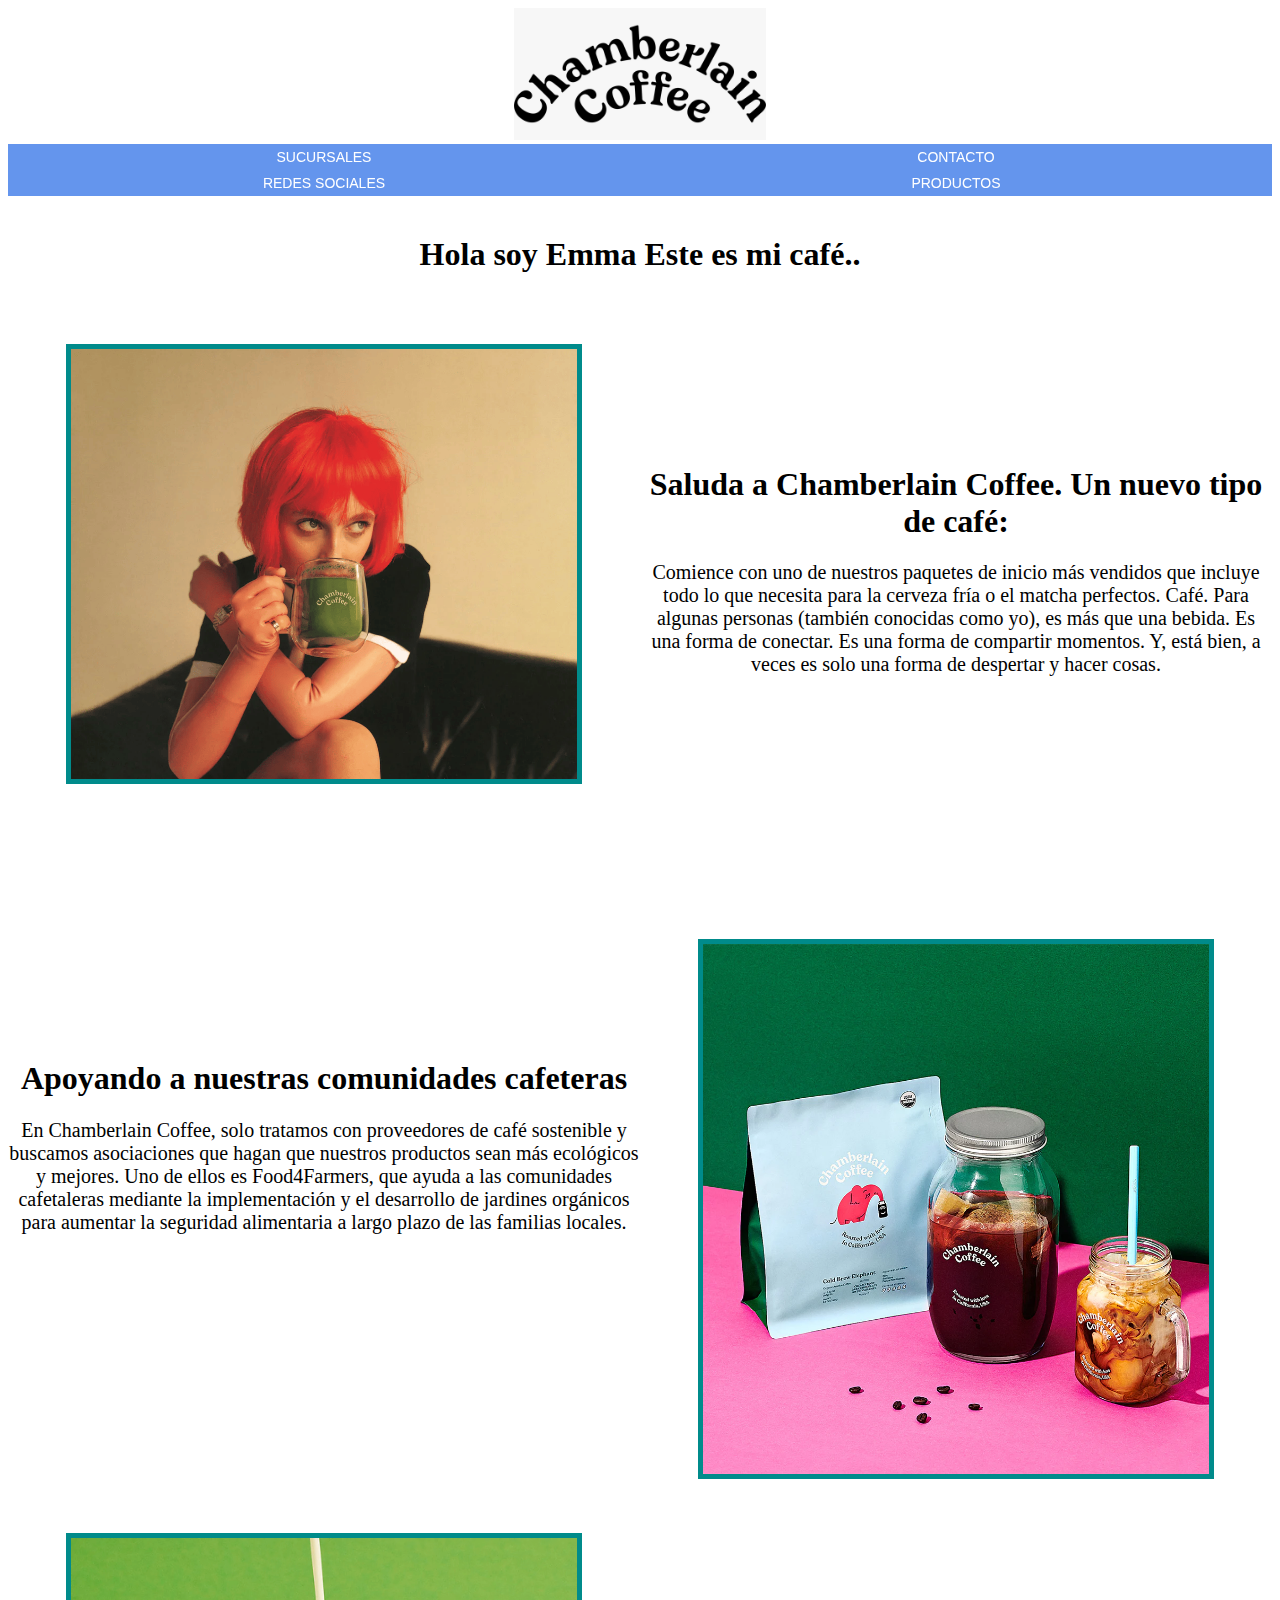
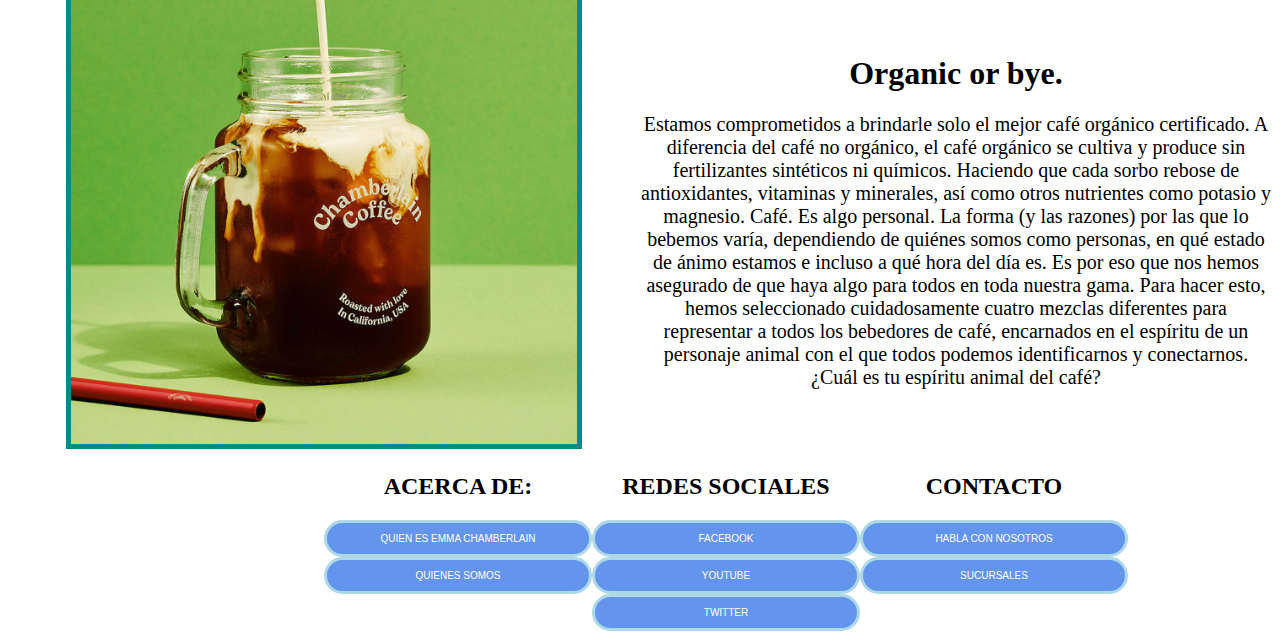
<file: index.html>
<!DOCTYPE html>
<html lang="es">
<head>
    <meta charset="UTF-8">
    <meta http-equiv="X-UA-Compatible" content="IE=edge">
    <meta name="viewport" content="width=device-width, initial-scale=1.0">
    <title>Chamberlain Coffee</title>
    <link
    rel="stylesheet"
    href="https://cdnjs.cloudflare.com/ajax/libs/animate.css/4.1.1/animate.min.css"
  />
    <link rel="stylesheet" href="./CSS/Styles.css">
</head>

<body>
  <div> 
    <img class="logo" src="./images/logo.png">
</div>
  <header class="header">
    
    <nav class="animate__animated animate__fadeInDown">
      <ul>
         <li><a href="./Sucursales.html">Sucursales</a></li>
         <li><a href="./Contacto.html">Contacto</a></li>
         <li><a>Redes Sociales</a>
          <ul>
              <li><a href="https://www.facebook.com/chamberlaincoffee/" target="_blank">Facebook</a></li>
              <br>
              <li><a href="https://twitter.com/Chamberlaincof" target="_blank">Twitter</a></li>
              <br>
              <li><a href="https://www.instagram.com/emmachamberlain/" target="_blank">Instagram</a></li>
              <br>
              <li><a href="https://www.youtube.com/@emmachamberlain" target="_blank">Youtube</a></li>
          </ul></li>
         <li><a>Productos</a>
         <ul>
            <br>
             <li>
             <a href="./Cafe.html">Cafe</a></li>
             <br>
             <li><a href="./Accesorios.html">Accesorios</a></li>
             <br>
             <li><a href="./Bolsos.html">Bolsos</a></li>
         </ul></li>
       </ul>
     </nav>
    <br>
  
  </header>
    
 <main> 
  
        <div class="titulo1">
         <h1>Hola soy Emma Este es mi café..</h1>
        </div>
        
    <div id="index-conteiner">

       <div class="index1">
         <img class="foto2 animate__animated animate__fadeInRight" src="./images/emmachamberlain2.png">
       </div>  
       <div class="index2">
         <h1>Saluda a Chamberlain Coffee. Un nuevo tipo de café:</h1>
          <p>Comience con uno de nuestros paquetes de inicio más vendidos que incluye todo lo que necesita para la cerveza fría o el matcha perfectos. Café. Para algunas personas (también conocidas como yo), es más que una bebida. Es una forma de conectar. Es una forma de compartir momentos. Y, está bien, a veces es solo una forma de despertar y hacer cosas.</p>
       </div>

        <div class="index3">
         <img class="foto2 animate__animated animate__fadeInRight" src="./images/cold-brew-xl-bundle-mobile.png">
        </div>
        <div class="index4">
          <h1>Apoyando a nuestras comunidades cafeteras</h1>
          <p>En Chamberlain Coffee, solo tratamos con proveedores de café sostenible y buscamos asociaciones que hagan que nuestros productos sean más ecológicos y mejores. Uno de ellos es Food4Farmers, que ayuda a las comunidades cafetaleras mediante la implementación y el desarrollo de jardines orgánicos para aumentar la seguridad alimentaria a largo plazo de las familias locales.</p>
       </div> 

      <div class="index5">
        <img class="foto2 animate__animated animate__fadeInRight" src="./images/organic-or-bye.png">
      </div>
      <div class="index6">
       <h1>Organic or bye.</h1>
       <p>Estamos comprometidos a brindarle solo el mejor café orgánico certificado. A diferencia del café no orgánico, el café orgánico se cultiva y produce sin fertilizantes sintéticos ni químicos. Haciendo que cada sorbo rebose de antioxidantes, vitaminas y minerales, así como otros nutrientes como potasio y magnesio.
        Café. Es algo personal. La forma (y las razones) por las que lo bebemos varía, dependiendo de quiénes somos como personas, en qué estado de ánimo estamos e incluso a qué hora del día es. Es por eso que nos hemos asegurado de que haya algo para todos en toda nuestra gama. Para hacer esto, hemos seleccionado cuidadosamente cuatro mezclas diferentes para representar a todos los bebedores de café, encarnados en el espíritu de un personaje animal con el que todos podemos identificarnos y conectarnos. ¿Cuál es tu espíritu animal del café?
       </p>
     </div>


        
    </div>

  </main>
  <footer class="footer">
   <div class="footer__items">
            <h2>ACERCA DE:</h2>
            <div><a href="./EMMACHAMBERLAIN.html" class="boton_footer">Quien es EMMA CHAMBERLAIN</a></div>
            <div><a href="./Quienes-somos.html" class="boton_footer">Quienes somos</a></div>

     </div>
     <div class="footer__items">
            <h2>REDES SOCIALES</h2>
         <div><a href="https://www.facebook.com/chamberlaincoffee/" target="_blank" class="boton_footer">Facebook</a></div>
         <div><a href="https://www.youtube.com/@emmachamberlain" target="_blank" class="boton_footer">Youtube</a></div>
         <div><a href="https://twitter.com/Chamberlaincof" target="_blank" class="boton_footer">Twitter</a></div>
     </div>
     <div class="footer__items">
            <h2>CONTACTO</h2>
           <div><a href="./Contacto.html" class="boton_footer">Habla con nosotros</a></div>
           <div><a href="./Sucursales.html" class="boton_footer">Sucursales</a></div>
    </div>
</footer>

</body>
</file>
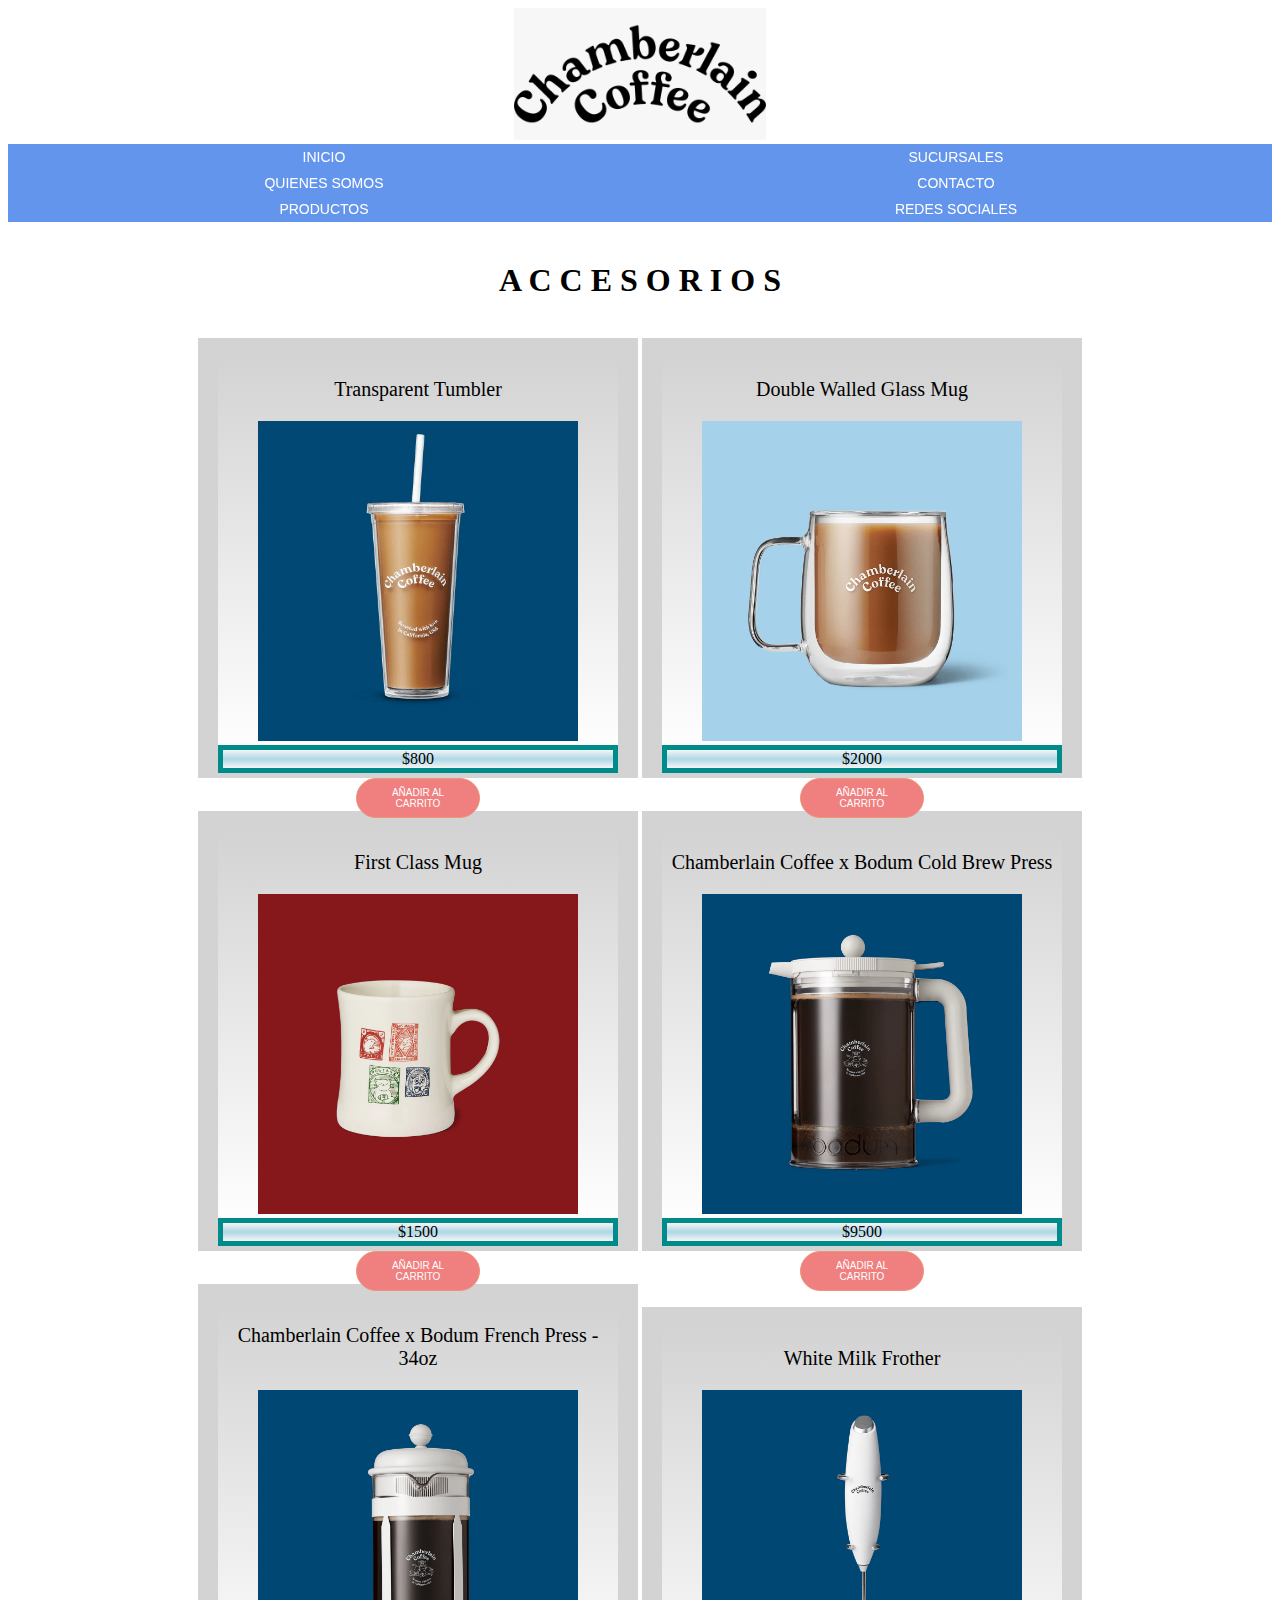
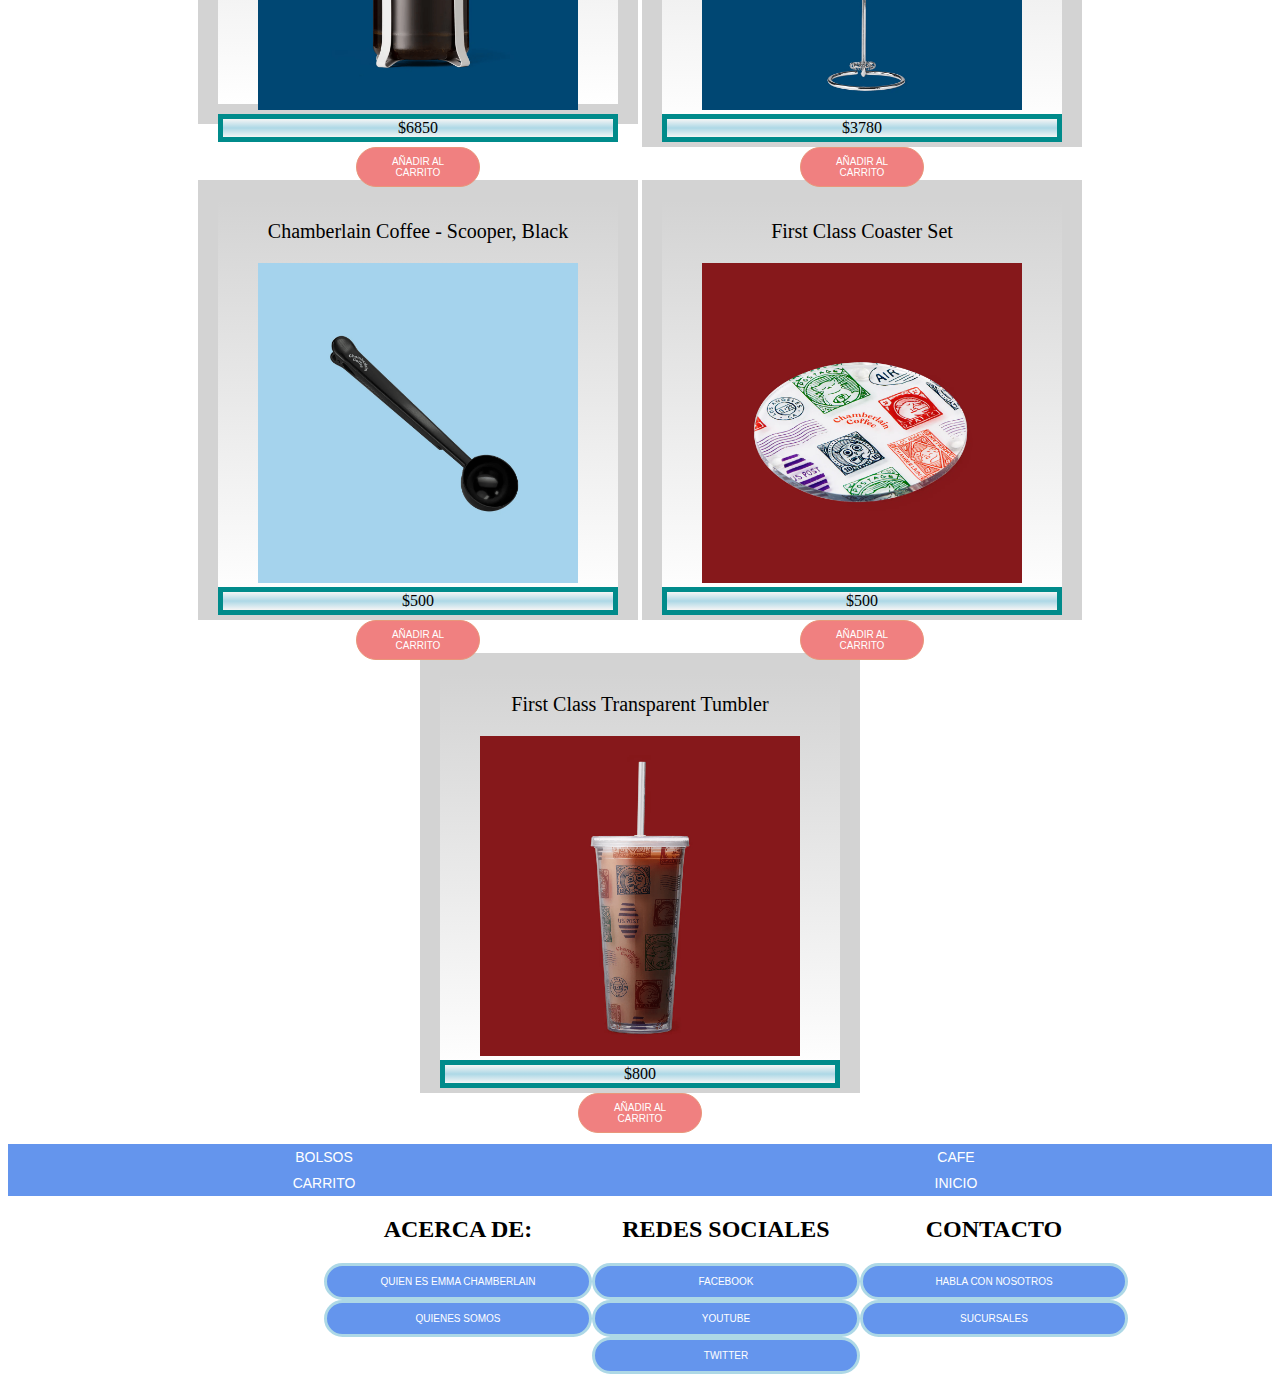
<file: Accesorios.html>
<!DOCTYPE html>
<html lang="es">
<head>
    <meta charset="UTF-8">
    <meta http-equiv="X-UA-Compatible" content="IE=edge">
    <meta name="viewport" content="width=device-width, initial-scale=1.0">
    <title>ACCESORIOS CHAMBERLAIN</title>
    <link
    rel="stylesheet"
    href="https://cdnjs.cloudflare.com/ajax/libs/animate.css/4.1.1/animate.min.css"
  />
    <link rel="stylesheet" href="./CSS/Styles.css">

</head>


<body class="animate__animated animate__fadeInDown">
  <div> 
    <img class="logo" src="./images/logo.png">
</div>
  <header class="header">
    
    <nav class="animate__animated animate__fadeInDown">
      <ul>
         <li><a href="./index.html">INICIO</a></li>
         <li><a href="./Sucursales.html">Sucursales</a></li>
         <li><a href="./Quienes-somos.html">Quienes Somos</a></li>
         <li><a href="./Contacto.html">Contacto</a></li>
         <li><a>Productos</a>
         <ul>
            <br>
             <li>
             <a href="./Cafe.html">Cafe</a></li>
             <br>
             <li><a href="./Accesorios.html">Accesorios</a></li>
             <br>
             <li><a href="./Bolsos.html">Bolsos</a></li>
         </ul></li>
         <li><a>Redes Sociales</a>
         <ul>
             <li><a href="https://www.facebook.com/chamberlaincoffee/" target="_blank">Facebook</a></li>
             <br>
             <li><a href="https://twitter.com/Chamberlaincof" target="_blank">Twitter</a></li>
             <br>
             <li><a href="https://www.instagram.com/emmachamberlain/" target="_blank">Instagram</a></li>
             <br>
             <li><a href="https://www.youtube.com/@emmachamberlain" target="_blank">Youtube</a></li>
         </ul></li>
       </ul>
     </nav>
    <br>
  
  </header>
  <main>
        <div class="titulo1">
         <h1>A C C E S O R I O S</h1>
        </div>
        <br>

        <div class="productos__fondo">
            <div class="productos__estilo">
             <p>Transparent Tumbler</p>
             <img class="productostamaño" src="./images/Taza1.png">
             <div class="precios">$800</div>
             <a href="#" class="boton_comprar">Añadir al Carrito</a>
            </div>

            <div class="productos__estilo">
             <p>Double Walled Glass Mug</p>
             <img class="productostamaño" src="./images/Taza2.png">       
             <div class="precios">$2000</div>
             <a href="#" class="boton_comprar">Añadir al Carrito</a>
            </div>

            <div class="productos__estilo">
             <p>First Class Mug</p>
             <img class="productostamaño" src="./images/Taza3.png">
             <div class="precios">$1500</div>
             <a href="#" class="boton_comprar">Añadir al Carrito</a>
            </div>

            <div class="productos__estilo">
             <p>Chamberlain Coffee x Bodum Cold Brew Press</p>
             <img class="productostamaño" src="./images/accesorio1.png">
             <div class="precios">$9500</div>
             <a href="#" class="boton_comprar">Añadir al Carrito</a>
            </div>

            <div class="productos__estilo">
             <p>Chamberlain Coffee x Bodum French Press - 34oz</p>
             <img class="productostamaño" src="./images/accesorio2.png">
             <div class="precios">$6850</div>
             <a href="#" class="boton_comprar">Añadir al Carrito</a>
            </div>

          <div class="productos__estilo">
             <p>White Milk Frother</p>
             <img class="productostamaño" src="./images/accesorio3.png">
             <div class="precios">$3780</div>
             <a href="#" class="boton_comprar">Añadir al Carrito</a>

            
            </div>

           <div class="productos__estilo">
             <p>Chamberlain Coffee - Scooper, Black</p>
             <img class="productostamaño" src="./images/accesorio4.png">
             <div class="precios">$500</div>
             <a href="#" class="boton_comprar">Añadir al Carrito</a>
            </div>

           <div class="productos__estilo">
              <p>First Class Coaster Set</p>
              <img class="productostamaño" src="./images/accesorio5.png">
              <div class="precios">$500</div>
              <a href="#" class="boton_comprar">Añadir al Carrito</a>
            </div>

           <div class="productos__estilo">
             <p>First Class Transparent Tumbler</p>
             <img class="productostamaño" src="./images/accesorio6.png">
             <div class="precios">$800</div>
             <a href="#" class="boton_comprar">Añadir al Carrito</a>
            </div>
        </div>

      <br>

      <selection>
          <article>
              <nav>
                  <ul>
                     <li><a href="./Bolsos.html">BOLSOS</a></li>
                     <li><a href="./Cafe.html">CAFE</a></li>
                     <li><a href="./Quienes-somos.html">CARRITO</a></li>
                     <li><a href="./index.html">INICIO</a></li>
                  </ul>
                </nav>

          </article>
      </selection>

    </main>

    <footer class="footer">
      <div class="footer__items">
               <h2 class="titulo1">ACERCA DE:</h2>
               <div><a href="./EMMACHAMBERLAIN.html" class="boton_footer">Quien es EMMA CHAMBERLAIN</a></div>
               <div><a href="./Quienes-somos.html" class="boton_footer">Quienes somos</a></div>
   
        </div>
        <div class="footer__items">
               <h2 class="titulo1">REDES SOCIALES</h2>
            <div><a href="https://www.facebook.com/chamberlaincoffee/" target="_blank" class="boton_footer">Facebook</a></div>
            <div><a href="https://www.youtube.com/@emmachamberlain" target="_blank" class="boton_footer">Youtube</a></div>
            <div><a href="https://twitter.com/Chamberlaincof" target="_blank" class="boton_footer">Twitter</a></div>
        </div>
        <div  class="footer__items">
               <h2 class="titulo1">CONTACTO</h2>
              <div><a href="./Contacto.html" class="boton_footer">Habla con nosotros</a></div>
              <div><a href="./Sucursales.html" class="boton_footer">Sucursales</a></div>
       </div>
   </footer>
    </body>
</html>
</file>
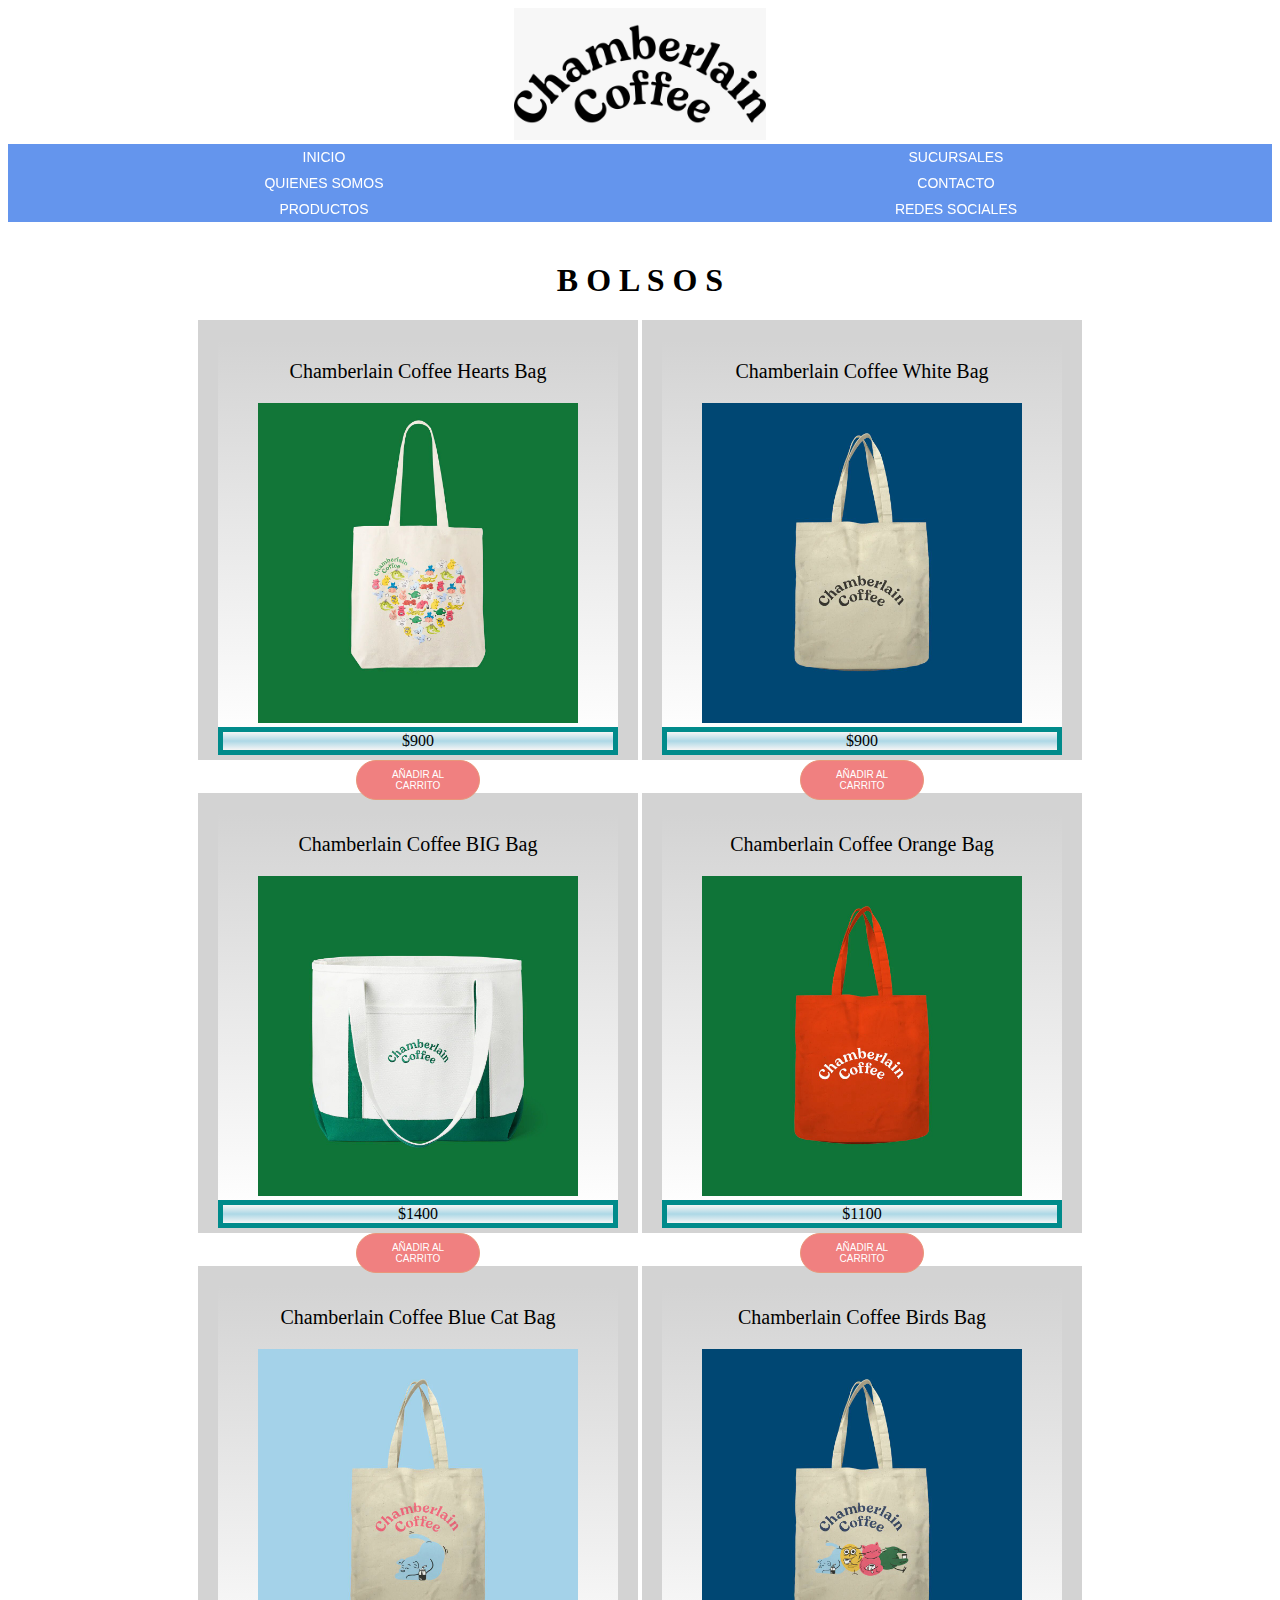
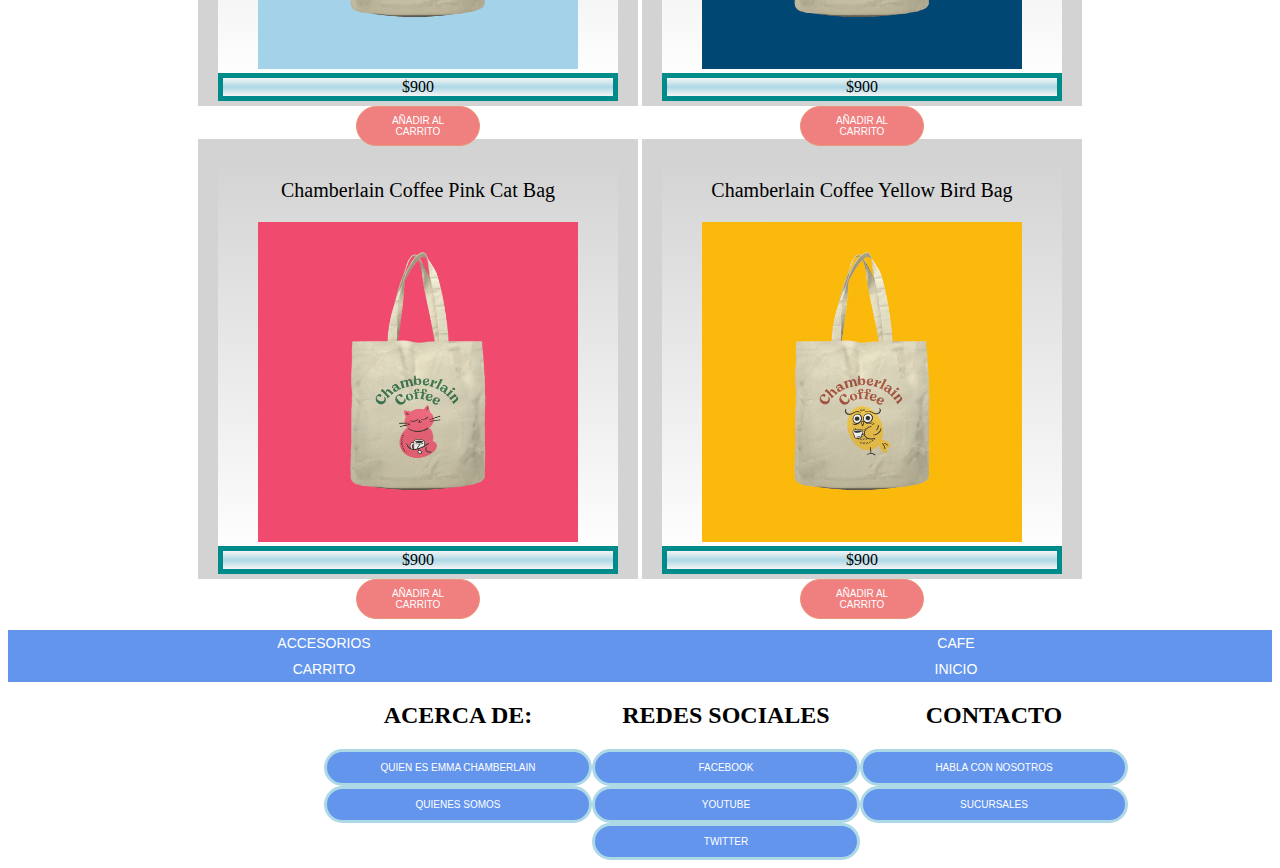
<file: Bolsos.html>
<!DOCTYPE html>
<html lang="es">
<head>
    <meta charset="UTF-8">
    <meta http-equiv="X-UA-Compatible" content="IE=edge">
    <meta name="viewport" content="width=device-width, initial-scale=1.0">
    <title>CAFE CHAMBERLAIN</title>
    <link
    rel="stylesheet"
    href="https://cdnjs.cloudflare.com/ajax/libs/animate.css/4.1.1/animate.min.css"
  />
    <link rel="stylesheet" href="./CSS/Styles.css">
</head>

<body class="animate__animated animate__fadeInDown">
  <div> 
    <img class="logo" src="./images/logo.png">
</div>
  <header class="header">
    
    <nav class="animate__animated animate__fadeInDown">
      <ul>
         <li><a href="./index.html">INICIO</a></li>
         <li><a href="./Sucursales.html">Sucursales</a></li>
         <li><a href="./Quienes-somos.html">Quienes Somos</a></li>
         <li><a href="./Contacto.html">Contacto</a></li>
         <li><a>Productos</a>
         <ul>
            <br>
             <li>
             <a href="./Cafe.html">Cafe</a></li>
             <br>
             <li><a href="./Accesorios.html">Accesorios</a></li>
             <br>
             <li><a href="./Bolsos.html">Bolsos</a></li>
         </ul></li>
         <li><a>Redes Sociales</a>
         <ul>
             <li><a href="https://www.facebook.com/chamberlaincoffee/" target="_blank">Facebook</a></li>
             <br>
             <li><a href="https://twitter.com/Chamberlaincof" target="_blank">Twitter</a></li>
             <br>
             <li><a href="https://www.instagram.com/emmachamberlain/" target="_blank">Instagram</a></li>
             <br>
             <li><a href="https://www.youtube.com/@emmachamberlain" target="_blank">Youtube</a></li>
         </ul></li>
       </ul>
    </nav>
    <br>
  
  </header>

  <main>
    <div class="titulo1">
      <h1>B O L S O S</h1>
    </div>
          <div class="productos__fondo">
            <div class="productos__estilo">
                  <p>Chamberlain Coffee Hearts Bag</p>
                  <img class="productostamaño" src="./images/bolso.jpg">
                  <div class="precios">$900</div>
                  <a href="#" class="boton_comprar">Añadir al Carrito</a>
            </div>
   
            <div class="productos__estilo">
                  <p>Chamberlain Coffee White Bag</p>
                  <img class="productostamaño" src="./images/bolso1.jpg">
                  <div class="precios">$900</div>
                  <a href="#" class="boton_comprar">Añadir al Carrito</a>
             </div>
  
              <div class="productos__estilo">
                  <p>Chamberlain Coffee BIG Bag</p>
                  <img class="productostamaño" src="./images/bolso2.jpg">
                  <div class="precios">$1400</div>
                  <a href="#" class="boton_comprar">Añadir al Carrito</a>
              </div>
  
              <div class="productos__estilo">
                  <p>Chamberlain Coffee Orange Bag</p>
                  <img class="productostamaño" src="./images/bolso3.jpg">
                  <div class="precios">$1100</div>
                  <a href="#" class="boton_comprar">Añadir al Carrito</a>
  
              </div>
  
              <div class="productos__estilo">
                  <p>Chamberlain Coffee Blue Cat Bag</p>
                  <img class="productostamaño" src="./images/bolso4.jpg">
                  <div class="precios">$900</div>
                  <a href="#" class="boton_comprar">Añadir al Carrito</a>
                  
              </div>
  
              <div class="productos__estilo">
                  <p>Chamberlain Coffee Birds Bag</p>
                  <img class="productostamaño" src="./images/bolso5.jpg">
                  <div class="precios">$900</div>
                  <a href="#" class="boton_comprar">Añadir al Carrito</a>
                  
              </div>
  
              <div class="productos__estilo">
                  <p>Chamberlain Coffee Pink Cat Bag</p>
                  <img class="productostamaño" src="./images/bolso6.jpg">
                  <div class="precios">$900</div>
                  <a href="#" class="boton_comprar">Añadir al Carrito</a>
                  
              </div>
  
              <div class="productos__estilo">
                  <p>Chamberlain Coffee Yellow Bird Bag</p>
                  <img class="productostamaño" src="./images/bolso7.jpg">
                  <div class="precios">$900</div>
                  <a href="#" class="boton_comprar">Añadir al Carrito</a>
                  
              </div>
         </div>

          <br>
      <selection>
        <article>
            <nav>
                <ul>
                   <li><a href="./Accesorios.html">ACCESORIOS</a></li>
                   <li><a href="./Cafe.html">CAFE</a></li>
                   <li><a href="./Quienes-somos.html">CARRITO</a></li>
                   <li><a href="./index.html">INICIO</a></li>
                </ul>
              </nav>

        </article>
    </selection>
  </main>
  <footer class="footer">
    <div class="footer__items">
             <h2 class="titulo1">ACERCA DE:</h2>
             <div><a href="./EMMACHAMBERLAIN.html" class="boton_footer">Quien es EMMA CHAMBERLAIN</a></div>
             <div><a href="./Quienes-somos.html" class="boton_footer">Quienes somos</a></div>
 
      </div>
      <div class="footer__items">
             <h2 class="titulo1">REDES SOCIALES</h2>
          <div><a href="https://www.facebook.com/chamberlaincoffee/" target="_blank" class="boton_footer">Facebook</a></div>
          <div><a href="https://www.youtube.com/@emmachamberlain" target="_blank" class="boton_footer">Youtube</a></div>
          <div><a href="https://twitter.com/Chamberlaincof" target="_blank" class="boton_footer">Twitter</a></div>
      </div>
      <div  class="footer__items">
             <h2 class="titulo1">CONTACTO</h2>
            <div><a href="./Contacto.html" class="boton_footer">Habla con nosotros</a></div>
            <div><a href="./Sucursales.html" class="boton_footer">Sucursales</a></div>
     </div>
 </footer>
  </body>
</html>
</file>
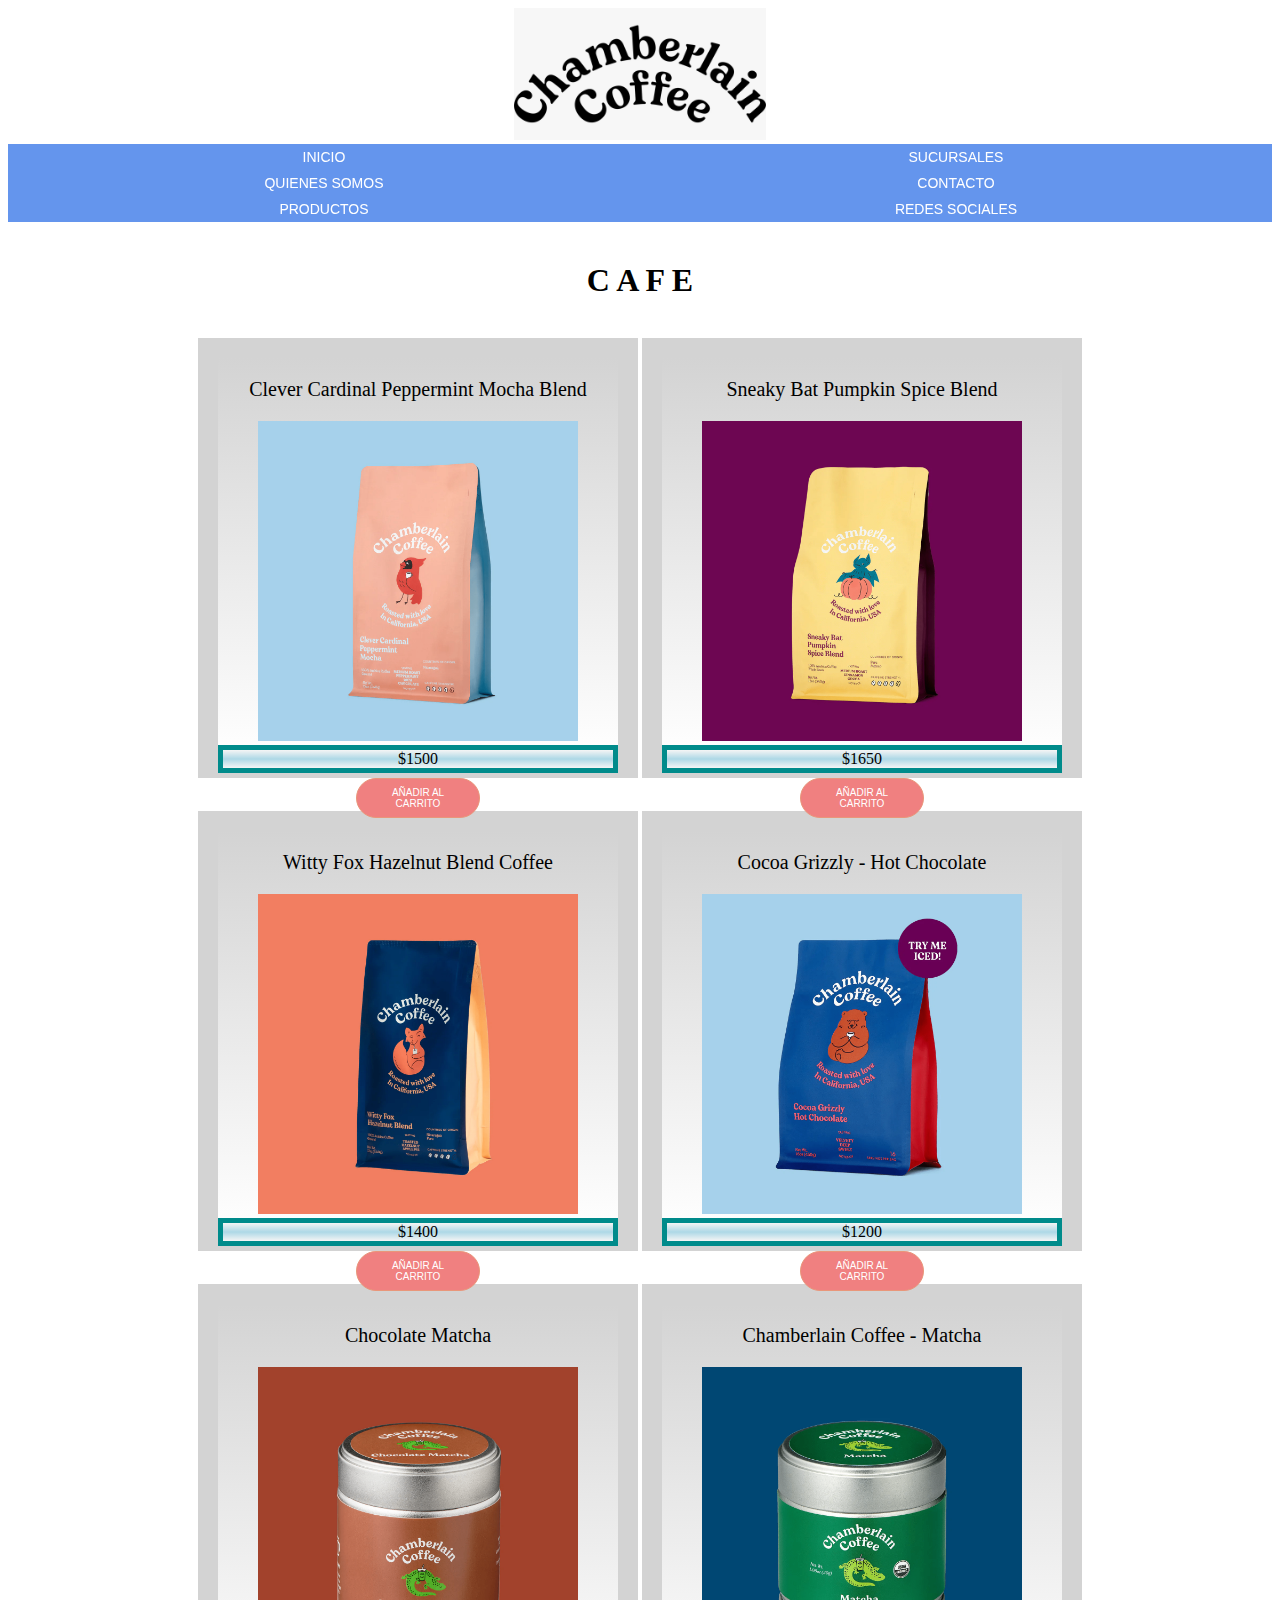
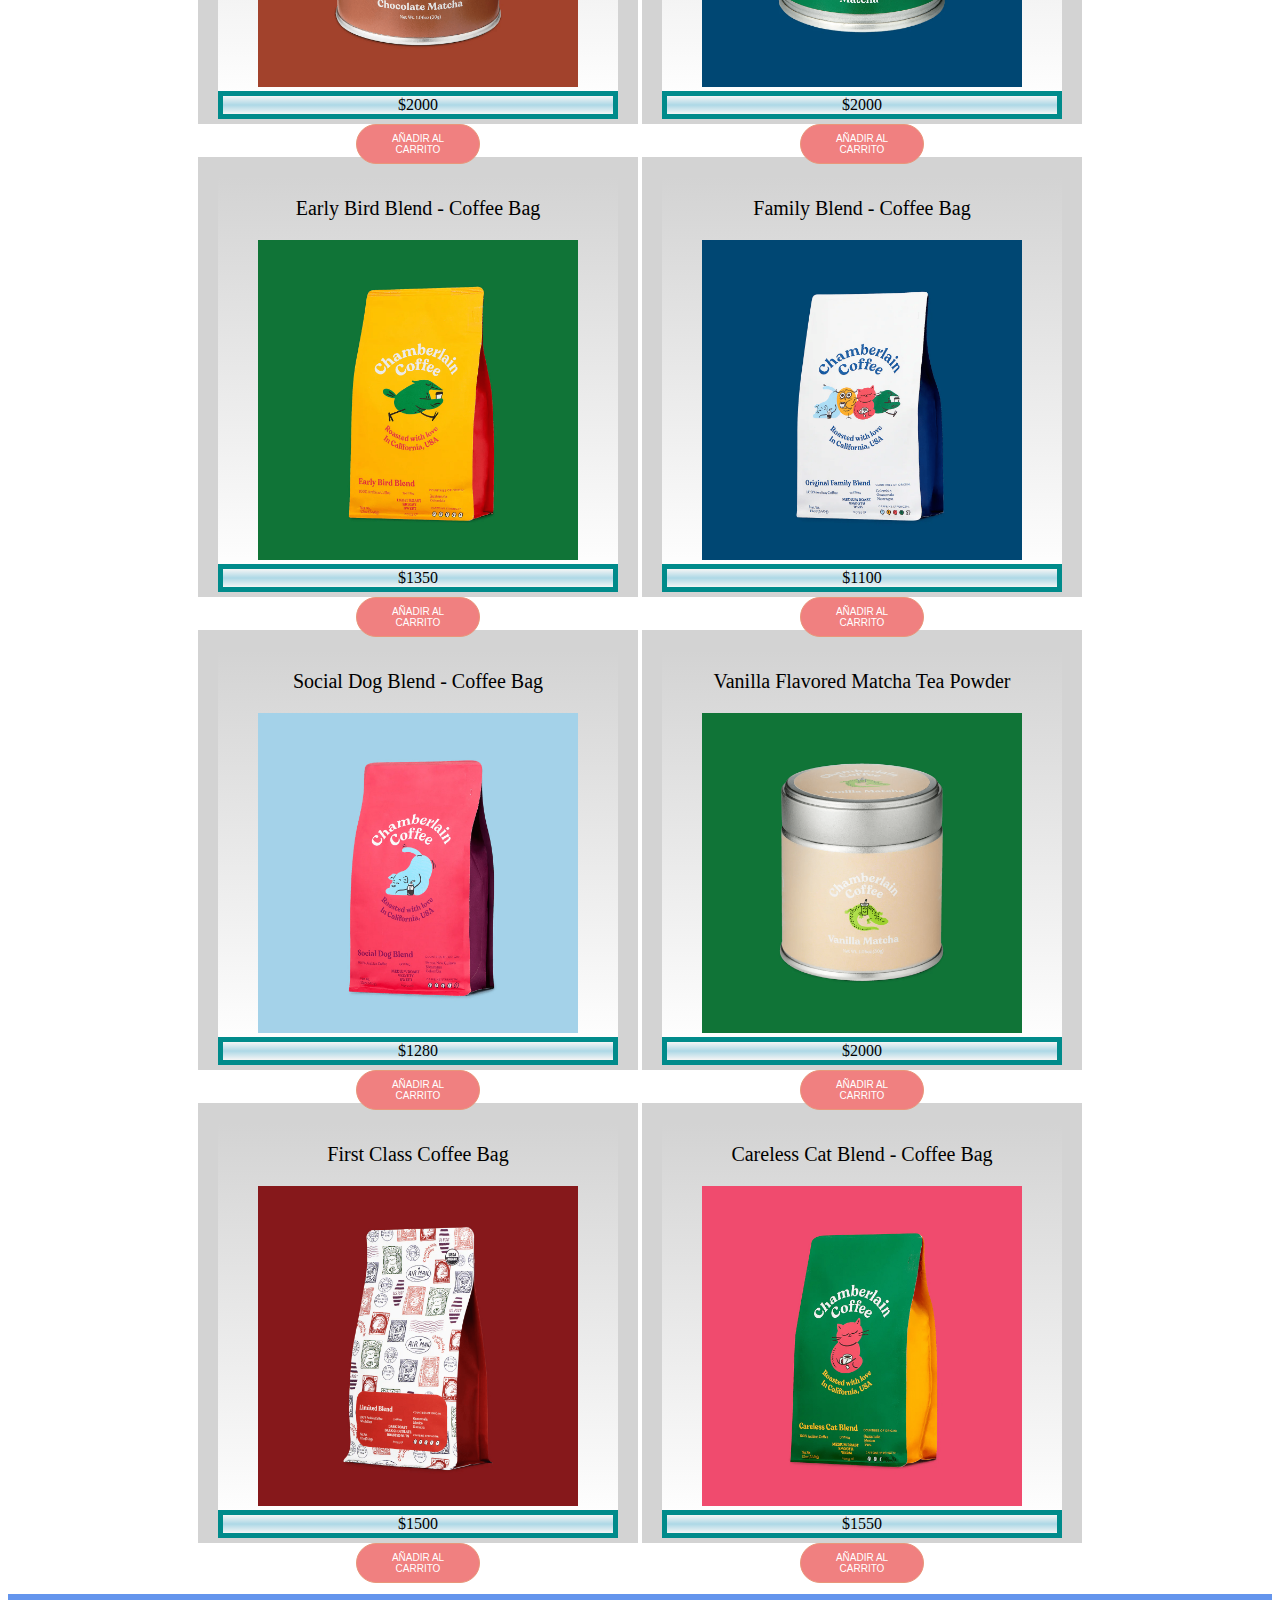
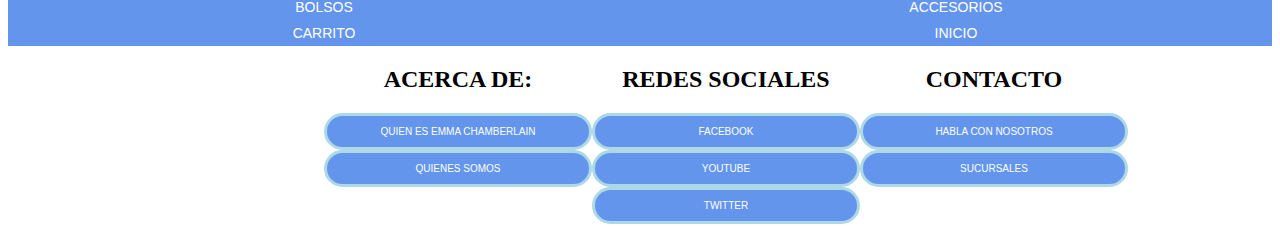
<file: Cafe.html>
<!DOCTYPE html>
<html lang="es">
<head>
    <meta charset="UTF-8">
    <meta http-equiv="X-UA-Compatible" content="IE=edge">
    <meta name="viewport" content="width=device-width, initial-scale=1.0">
    <title>CAFE CHAMBERLAIN</title>
    <link
    rel="stylesheet"
    href="https://cdnjs.cloudflare.com/ajax/libs/animate.css/4.1.1/animate.min.css"
  />
    <link rel="stylesheet" href="./CSS/Styles.css">
</head>

<body class="animate__animated animate__fadeInDown">
  <div> 
    <img class="logo" src="./images/logo.png">
</div>
  <header class="header">
    
    <nav class="animate__animated animate__fadeInDown">
      <ul>
         <li><a href="./index.html">INICIO</a></li>
         <li><a href="./Sucursales.html">Sucursales</a></li>
         <li><a href="./Quienes-somos.html">Quienes Somos</a></li>
         <li><a href="./Contacto.html">Contacto</a></li>
         <li><a>Productos</a>
         <ul>
            <br>
             <li>
             <a href="./Cafe.html">Cafe</a></li>
             <br>
             <li><a href="./Accesorios.html">Accesorios</a></li>
             <br>
             <li><a href="./Bolsos.html">Bolsos</a></li>
         </ul></li>
         <li><a>Redes Sociales</a>
         <ul>
             <li><a href="https://www.facebook.com/chamberlaincoffee/" target="_blank">Facebook</a></li>
             <br>
             <li><a href="https://twitter.com/Chamberlaincof" target="_blank">Twitter</a></li>
             <br>
             <li><a href="https://www.instagram.com/emmachamberlain/" target="_blank">Instagram</a></li>
             <br>
             <li><a href="https://www.youtube.com/@emmachamberlain" target="_blank">Youtube</a></li>
         </ul></li>
       </ul>
    </nav>
    <br>
  
  </header>
  
<main>
    <div class="titulo1">
      <h1>C A F E</h1>
    </div>
     <br>
<div>
        <div class="productos__fondo">

            <div class="productos__estilo">
                <p>Clever Cardinal Peppermint Mocha Blend</p>
                <img class="productostamaño" src="./images/producto1.png">
                <div class="precios">$1500</div>
                <a href="#" class="boton_comprar">Añadir al Carrito</a>

            </div>

            <div class="productos__estilo">
                <p>Sneaky Bat Pumpkin Spice Blend</p>
                <img class="productostamaño" src="./images/producto2.png">
                <div class="precios">$1650</div>
                <a href="#" class="boton_comprar">Añadir al Carrito</a>
            </div>

            <div class="productos__estilo">
                <p>Witty Fox Hazelnut Blend Coffee</p>
                <img class="productostamaño" src="./images/producto3.png">
                <div class="precios">$1400</div>
                <a href="#" class="boton_comprar">Añadir al Carrito</a>
            </div>

            <div class="productos__estilo">
                <p>Cocoa Grizzly - Hot Chocolate</p>
                <img class="productostamaño" src="./images/producto4.png">
                <div class="precios">$1200</div>
                <a href="#" class="boton_comprar">Añadir al Carrito</a>
            </div>

            <div class="productos__estilo">
                <p>Chocolate Matcha</p>
                <img class="productostamaño" src="./images/producto5.png">
                <div class="precios">$2000</div>
                <a href="#" class="boton_comprar">Añadir al Carrito</a> 
            </div>

            <div class="productos__estilo">
                <p>Chamberlain Coffee - Matcha</p>
                <img class="productostamaño" src="./images/producto6.png">
                <div class="precios">$2000</div>
                <a href="#" class="boton_comprar">Añadir al Carrito</a>  
            </div>

            <div class="productos__estilo">
                <p>Early Bird Blend - Coffee Bag</p>
                <img class="productostamaño" src="./images/producto7.png">
                <div class="precios">$1350</div>
                <a href="#" class="boton_comprar">Añadir al Carrito</a>
            </div>

            <div class="productos__estilo">
                <p>Family Blend - Coffee Bag</p>
                <img class="productostamaño" src="./images/producto8.png">
                <div class="precios">$1100</div>
                <a href="#" class="boton_comprar">Añadir al Carrito</a>
            </div>

            <div class="productos__estilo">
                <p>Social Dog Blend - Coffee Bag</p>
                <img class="productostamaño" src="./images/producto9.png">
                <div class="precios">$1280</div>
                <a href="#" class="boton_comprar">Añadir al Carrito</a>  
            </div>

            <div class="productos__estilo">
                <p>Vanilla Flavored Matcha Tea Powder</p>
                <img class="productostamaño" src="./images/producto10.png">
                <div class="precios">$2000</div>
                <a href="#" class="boton_comprar">Añadir al Carrito</a>
            </div>

            <div class="productos__estilo">
                <p>First Class Coffee Bag</p>
                <img class="productostamaño" src="./images/producto11.png">
                <div class="precios">$1500</div>
                <a href="#" class="boton_comprar">Añadir al Carrito</a>
            </div>

            <div class="productos__estilo">
                <p>Careless Cat Blend - Coffee Bag</p>
                <img class="productostamaño" src="./images/producto12.png">
                <div class="precios">$1550</div>
                <a href="#" class="boton_comprar">Añadir al Carrito</a>
            </div>


        </div>
        <br>
        <selection>
            <article>
                <nav>
                    <ul>
                       <li><a href="./Bolsos.html">BOLSOS</a></li>
                       <li><a href="./Accesorios.html">ACCESORIOS</a></li>
                       <li><a href="./Quienes-somos.html">CARRITO</a></li>
                       <li><a href="./index.html">INICIO</a></li>
                    </ul>
                  </nav>
  
            </article>
        </selection>
   </main>


   <footer class="footer">
    <div class="footer__items">
             <h2 class="titulo1">ACERCA DE:</h2>
             <div><a href="./EMMACHAMBERLAIN.html" class="boton_footer">Quien es EMMA CHAMBERLAIN</a></div>
             <div><a href="./Quienes-somos.html" class="boton_footer">Quienes somos</a></div>
 
      </div>
      <div class="footer__items">
             <h2 class="titulo1">REDES SOCIALES</h2>
          <div><a href="https://www.facebook.com/chamberlaincoffee/" target="_blank" class="boton_footer">Facebook</a></div>
          <div><a href="https://www.youtube.com/@emmachamberlain" target="_blank" class="boton_footer">Youtube</a></div>
          <div><a href="https://twitter.com/Chamberlaincof" target="_blank" class="boton_footer">Twitter</a></div>
      </div>
      <div  class="footer__items">
             <h2 class="titulo1">CONTACTO</h2>
            <div><a href="./Contacto.html" class="boton_footer">Habla con nosotros</a></div>
            <div><a href="./Sucursales.html" class="boton_footer">Sucursales</a></div>
     </div>
 </footer>
</body>
</html>
</file>
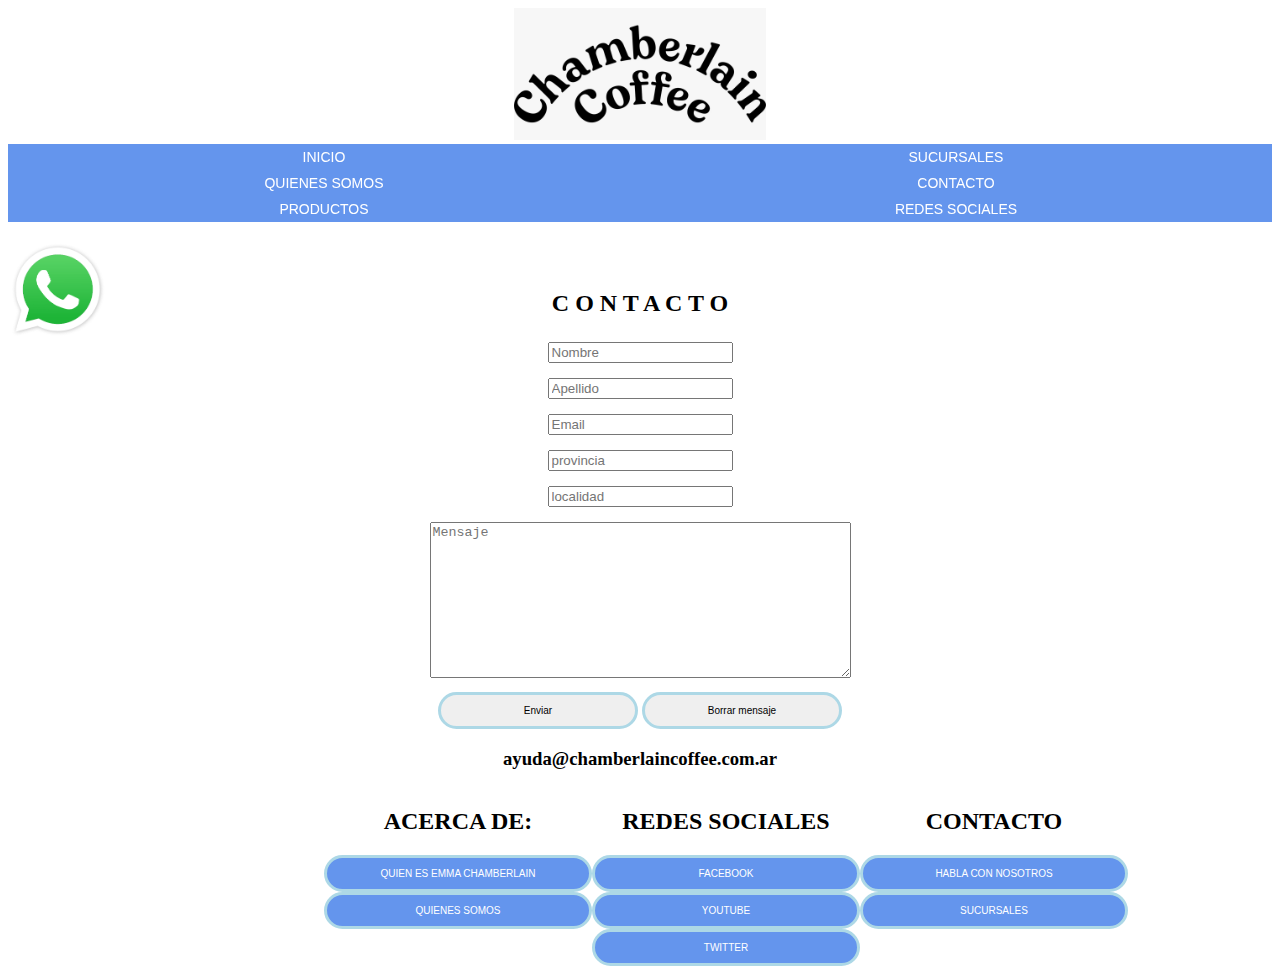
<file: Contacto.html>
<!DOCTYPE html>
<html lang="es">
  <head>
     <meta charset="UTF-8">
     <meta http-equiv="X-UA-Compatible" content="IE=edge">
     <meta name="viewport" content="width=device-width, initial-scale=1.0">
    <title>CONTACTO</title>
     <link
    rel="stylesheet"
    href="https://cdnjs.cloudflare.com/ajax/libs/animate.css/4.1.1/animate.min.css"
  />
    <link rel="stylesheet" href="./CSS/Styles.css">
  </head>




 <body>
   <div> 
       <img class="logo" src="./images/logo.png">
   </div>
    <header class="header">
    
    <nav class="animate__animated animate__fadeInDown">
      <ul>
         <li><a href="./index.html">INICIO</a></li>
         <li><a href="./Sucursales.html">Sucursales</a></li>
         <li><a href="./Quienes-somos.html">Quienes Somos</a></li>
         <li><a href="./Contacto.html">Contacto</a></li>
         <li><a>Productos</a>
         <ul>
            <br>
             <li>
             <a href="./Cafe.html">Cafe</a></li>
             <br>
             <li><a href="./Accesorios.html">Accesorios</a></li>
             <br>
             <li><a href="./Bolsos.html">Bolsos</a></li>
         </ul></li>
         <li><a>Redes Sociales</a>
         <ul>
             <li><a href="https://www.facebook.com/chamberlaincoffee/" target="_blank">Facebook</a></li>
             <br>
             <li><a href="https://twitter.com/Chamberlaincof" target="_blank">Twitter</a></li>
             <br>
             <li><a href="https://www.instagram.com/emmachamberlain/" target="_blank">Instagram</a></li>
             <br>
             <li><a href="https://www.youtube.com/@emmachamberlain" target="_blank">Youtube</a></li>
         </ul></li>
       </ul>
     </nav>
    <br>
  
  </header>

  <main>

    <div>
      <img class="contacto__whatsapp" src="./images/WhatsApp.svg.png">
    </div>
     <div class="unete"> 
          <div>
              <div><h2>C O N T A C T O</h2></div>
           <form action="./contacto.html" method="GET" enctype="application/x-www-form-urlencoded">
           <li class="unete1"><input type="text"  name="Nombre" placeholder="Nombre">
           </li>
           <li class="unete1"><input type="text" name="Apellido" placeholder="Apellido">
           </li>
           <li class="unete1"><input type="text" name="Email" placeholder="Email">
           </li>
           <li class="unete1"><input type="text" name="provincia" placeholder="provincia"></li>
           <li class="unete1"><input type="text" name="localidad" placeholder="localidad"></li>
           <li class="unete1"> <textarea name="mensaje" cols="50" rows="10" placeholder="Mensaje"></textarea>
           </li>
            <br>
     
 
            <input class="boton_footer" type="submit" value="Enviar">
            <input class="boton_footer" type="reset" value="Borrar mensaje">
            </form>
            <h3 class="titulo1">ayuda@chamberlaincoffee.com.ar</h3>
         </div>
   </div>



  </main>
   
  <footer class="footer">
    <div class="footer__items">
             <h2 class="titulo1">ACERCA DE:</h2>
             <div><a href="./EMMACHAMBERLAIN.html" class="boton_footer">Quien es EMMA CHAMBERLAIN</a></div>
             <div><a href="./Quienes-somos.html" class="boton_footer">Quienes somos</a></div>
 
      </div>
      <div class="footer__items">
             <h2 class="titulo1">REDES SOCIALES</h2>
          <div><a href="https://www.facebook.com/chamberlaincoffee/" target="_blank" class="boton_footer">Facebook</a></div>
          <div><a href="https://www.youtube.com/@emmachamberlain" target="_blank" class="boton_footer">Youtube</a></div>
          <div><a href="https://twitter.com/Chamberlaincof" target="_blank" class="boton_footer">Twitter</a></div>
      </div>
      <div  class="footer__items">
             <h2 class="titulo1">CONTACTO</h2>
            <div><a href="./Contacto.html" class="boton_footer">Habla con nosotros</a></div>
            <div><a href="./Sucursales.html" class="boton_footer">Sucursales</a></div>
     </div>
 </footer>
   
  </body>

</html>
</file>
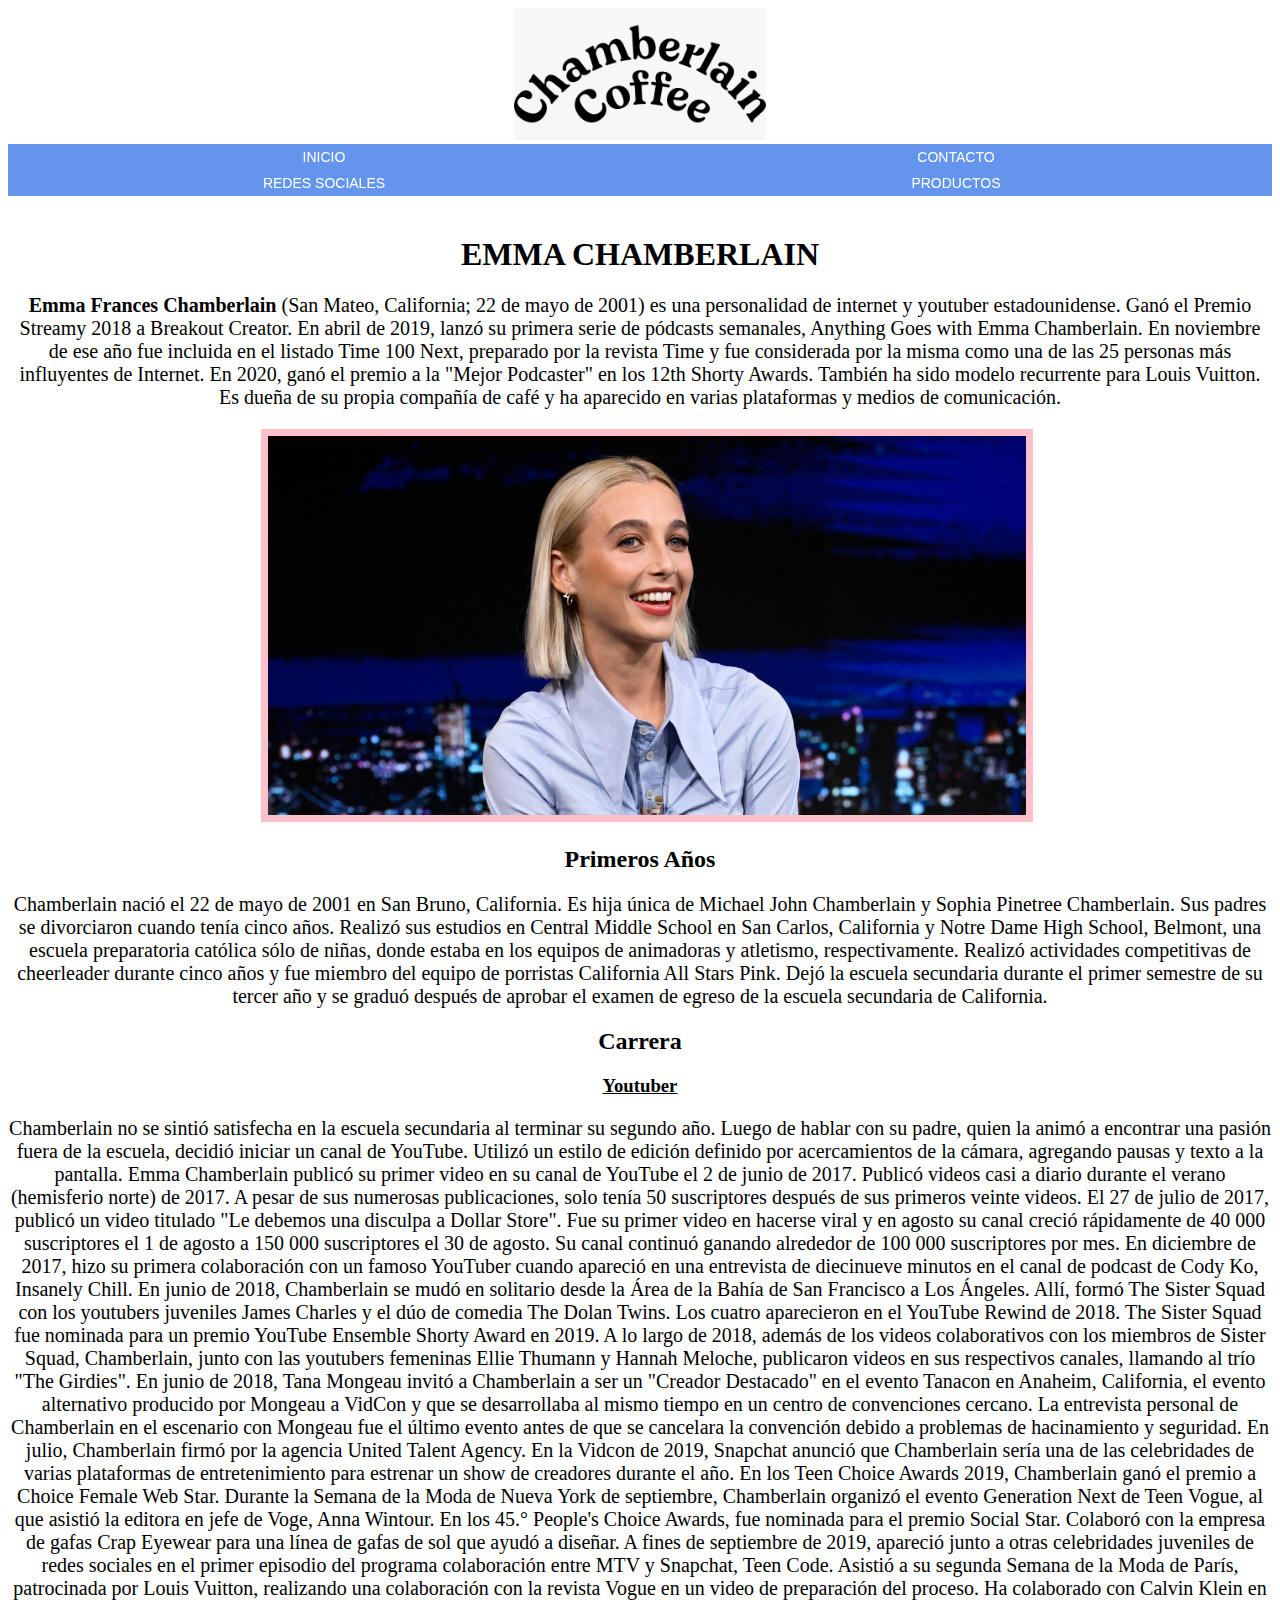
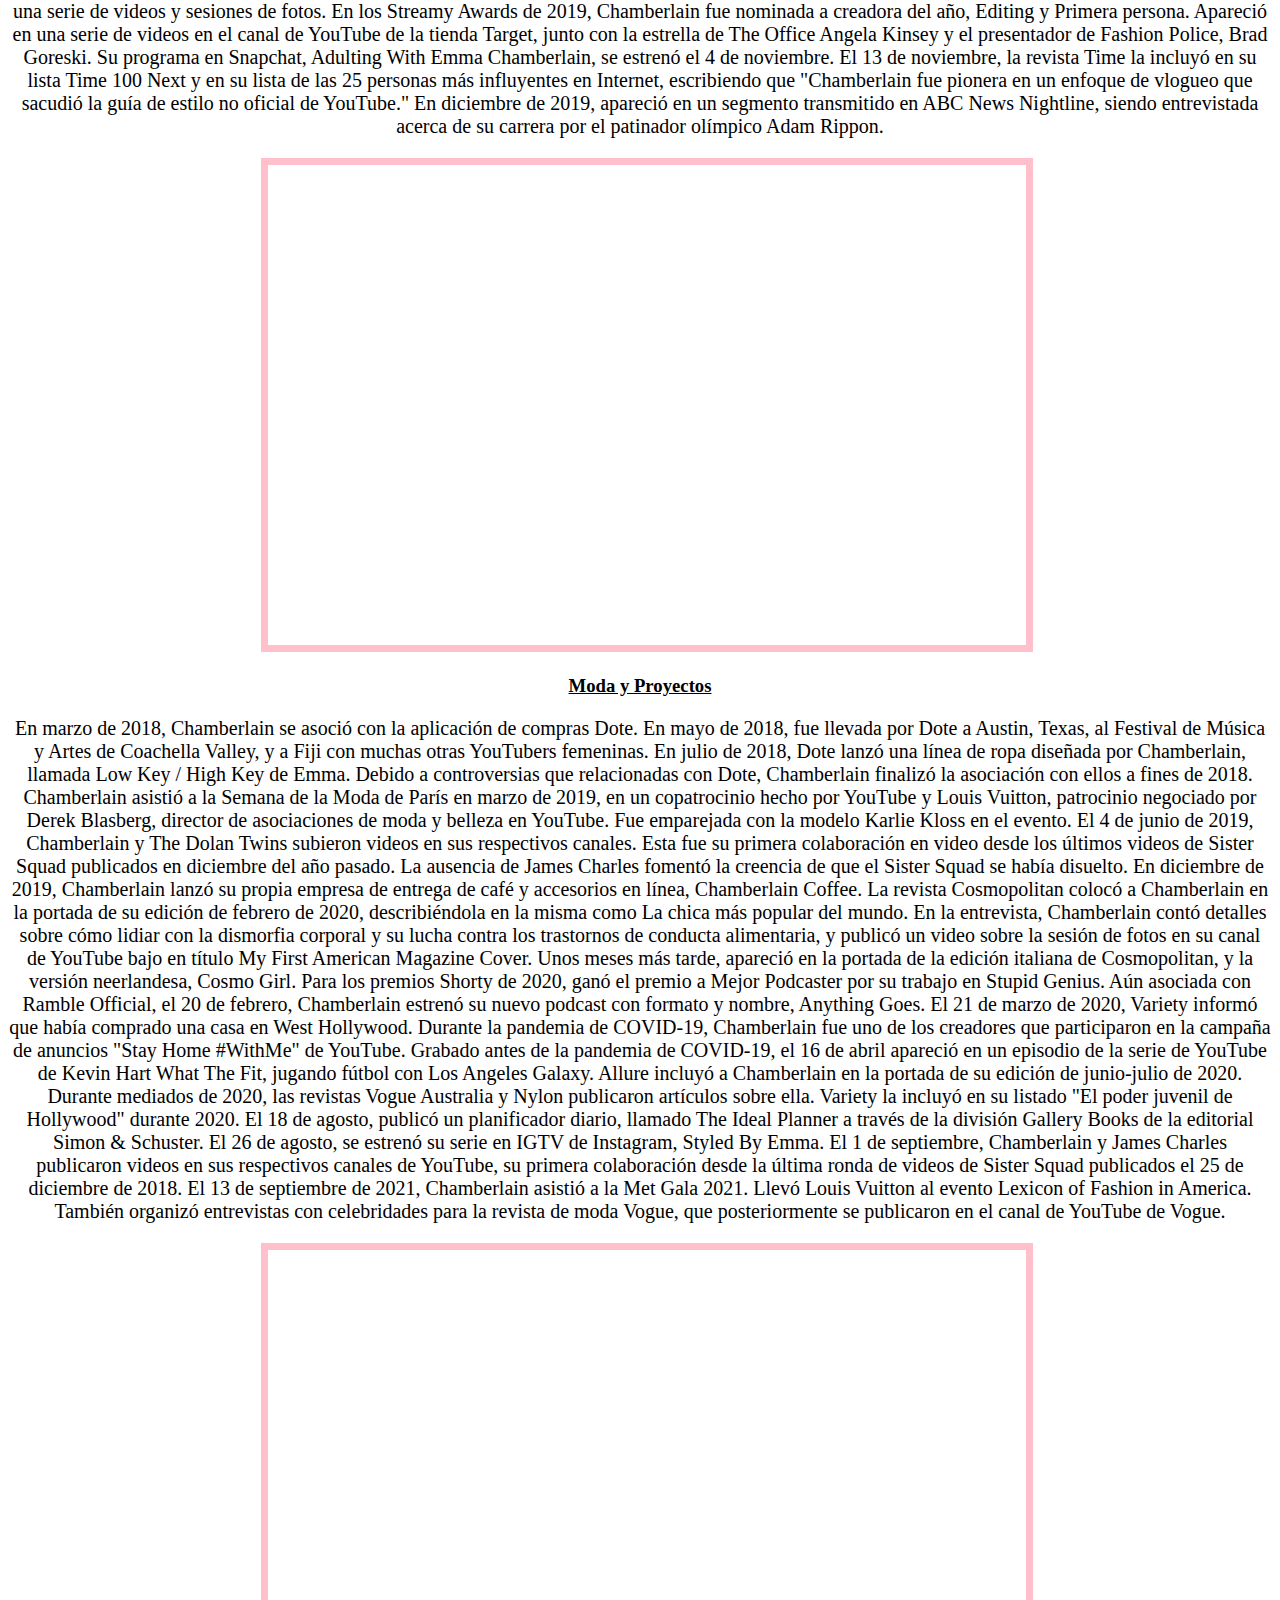
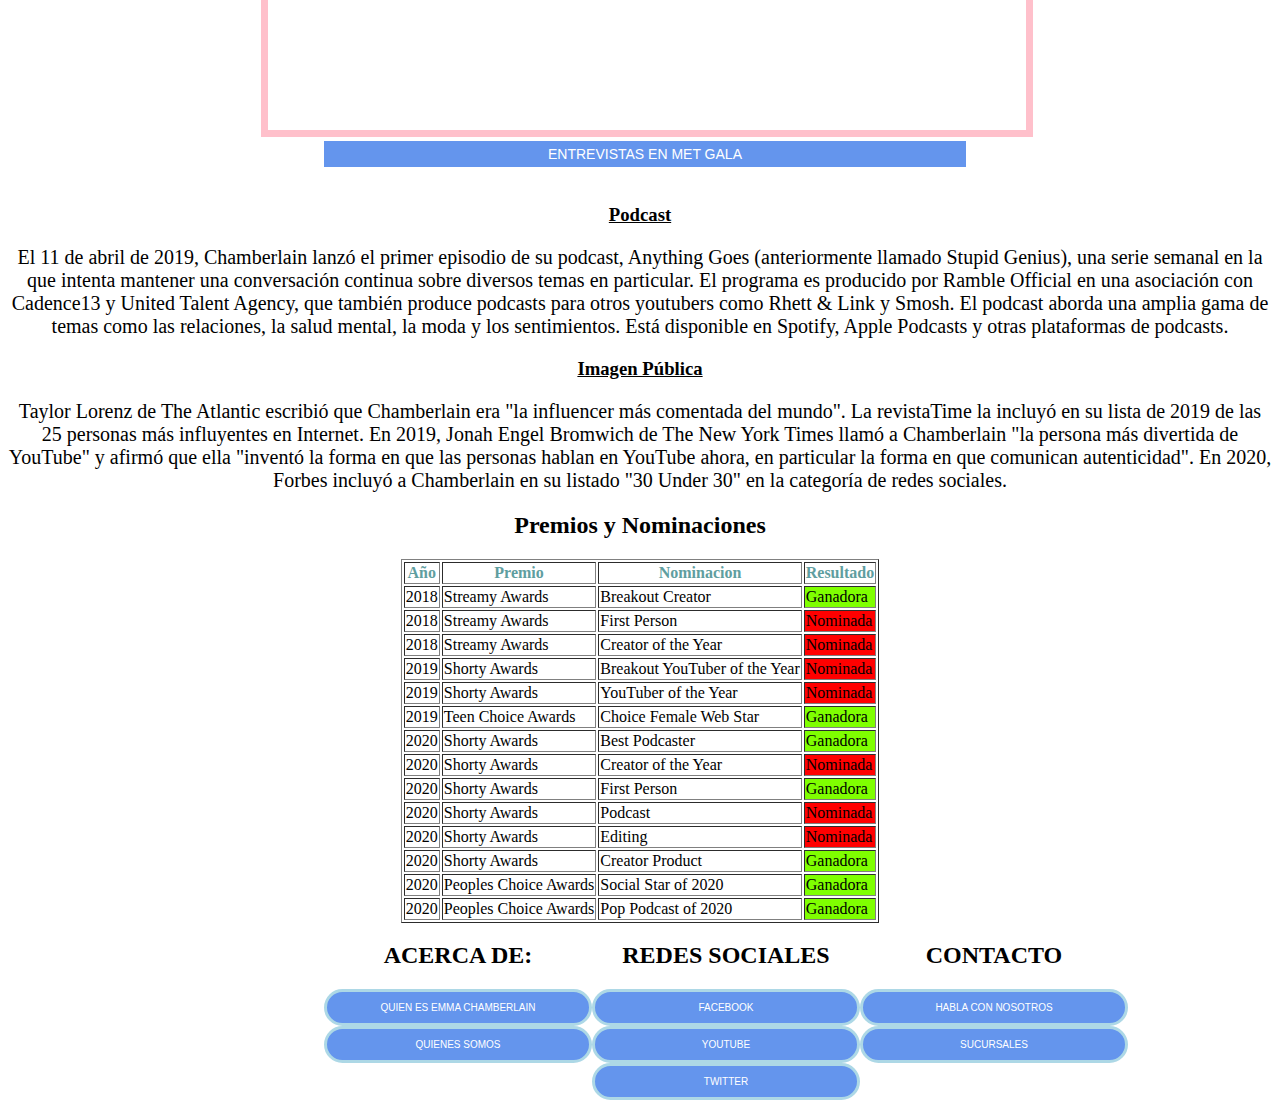
<file: EMMACHAMBERLAIN.html>
<!DOCTYPE html>
<html lang="es">
<head>
    <meta charset="UTF-8">
    <meta http-equiv="X-UA-Compatible" content="IE=edge">
    <meta name="viewport" content="width=device-width, initial-scale=1.0">
    <title>Emma Chamberlain</title>
    <link
    rel="stylesheet"
    href="https://cdnjs.cloudflare.com/ajax/libs/animate.css/4.1.1/animate.min.css"
  />
    <link rel="stylesheet" href="./CSS/Styles.css"/>
</head>
 
<body>
   
   <div> 
      <img class="logo" src="./images/logo.png">
  </div>
    <header class="header">
      
      <nav class="animate__animated animate__fadeInDown">
        <ul>
         <li><a href="./index.html">INICIO</a></li>
           <li><a href="./Contacto.html">Contacto</a></li>
           <li><a>Redes Sociales</a>
            <ul>
                <li><a href="https://www.facebook.com/chamberlaincoffee/" target="_blank">Facebook</a></li>
                <br>
                <li><a href="https://twitter.com/Chamberlaincof" target="_blank">Twitter</a></li>
                <br>
                <li><a href="https://www.instagram.com/emmachamberlain/" target="_blank">Instagram</a></li>
                <br>
                <li><a href="https://www.youtube.com/@emmachamberlain" target="_blank">Youtube</a></li>
            </ul></li>
           <li><a>Productos</a>
           <ul>
              <br>
               <li>
               <a href="./Cafe.html">Cafe</a></li>
               <br>
               <li><a href="./Accesorios.html">Accesorios</a></li>
               <br>
               <li><a href="./Bolsos.html">Bolsos</a></li>
           </ul></li>
         </ul>
       </nav>
      <br>
    
    </header>
   <main>
         <h1 class="titulo1">EMMA CHAMBERLAIN</h1>
          <p><strong>Emma Frances Chamberlain</strong> (San Mateo, California; 22 de mayo de 2001) es una personalidad de internet y youtuber estadounidense. Ganó el Premio Streamy 2018 a Breakout Creator. En abril de 2019, lanzó su primera serie de pódcasts semanales, Anything Goes with Emma Chamberlain. En noviembre de ese año fue incluida en el listado Time 100 Next, preparado por la revista Time y fue considerada por la misma como una de las 25 personas más influyentes de Internet. En 2020, ganó el premio a la "Mejor Podcaster" en los 12th Shorty Awards. También ha sido modelo recurrente para Louis Vuitton. Es dueña de su propia compañía de café y ha aparecido en varias plataformas y medios de comunicación.</p>

         <div>
          <img class="foto3 animate__animated animate__fadeInLeft" src="./images/emmachamberlain1.jpg">
         </div>
      
       <h2 class="titulo1">Primeros Años</h2>
       <p>Chamberlain nació el 22 de mayo de 2001 en  San  Bruno, California. Es hija única de Michael  John Chamberlain y Sophia Pinetree Chamberlain. Sus padres se divorciaron cuando tenía cinco años.
        Realizó sus estudios en Central Middle School en San Carlos, California y Notre Dame High School, Belmont, una escuela preparatoria católica sólo de niñas, donde estaba en los equipos de animadoras y atletismo, respectivamente. Realizó actividades competitivas de cheerleader durante cinco años y fue miembro del equipo de porristas California All Stars Pink. Dejó la escuela secundaria durante el primer semestre de su tercer año y se graduó después de aprobar el examen de egreso de la escuela secundaria de California.</p>

        <h2 class="titulo1">Carrera</h2>
        <h3 class="titulo1"><u>Youtuber</u></h3>
       <p>Chamberlain no se sintió satisfecha en la escuela secundaria al terminar su segundo año. Luego de hablar con su padre, quien la animó a encontrar una pasión fuera de la escuela, decidió iniciar un canal de YouTube. Utilizó un estilo de edición definido por acercamientos de la cámara, agregando pausas y texto a la pantalla.

        Emma Chamberlain publicó su primer video en su canal de YouTube el 2 de junio de 2017. Publicó videos casi a diario durante el verano (hemisferio norte) de 2017. A pesar de sus numerosas publicaciones, solo tenía 50 suscriptores después de sus primeros veinte videos. El 27 de julio de 2017, publicó un video titulado "Le debemos una disculpa a Dollar Store". Fue su primer video en hacerse viral y en agosto su canal creció rápidamente de 40 000 suscriptores el 1 de agosto a 150 000 suscriptores el 30 de agosto. Su canal continuó ganando alrededor de 100 000 suscriptores por mes. En diciembre de 2017, hizo su primera colaboración con un famoso YouTuber cuando apareció en una entrevista de diecinueve minutos en el canal de podcast de Cody Ko, Insanely Chill.
        
        En junio de 2018, Chamberlain se mudó en solitario desde la Área de la Bahía de San Francisco a Los Ángeles. Allí, formó The Sister Squad con los youtubers juveniles James Charles y el dúo de comedia The Dolan Twins. Los cuatro aparecieron en el YouTube Rewind de 2018. The Sister Squad fue nominada para un premio YouTube Ensemble Shorty Award en 2019.
        
        A lo largo de 2018, además de los videos colaborativos con los miembros de Sister Squad, Chamberlain, junto con las youtubers femeninas Ellie Thumann y Hannah Meloche, publicaron videos en sus respectivos canales, llamando al trío "The Girdies".        
        En junio de 2018, Tana Mongeau invitó a Chamberlain a ser un "Creador Destacado" en el evento Tanacon en Anaheim, California, el evento alternativo producido por Mongeau a VidCon y que se desarrollaba al mismo tiempo en un centro de convenciones cercano. La entrevista personal de Chamberlain en el escenario con Mongeau fue el último evento antes de que se cancelara la convención debido a problemas de hacinamiento y seguridad. En julio, Chamberlain firmó por la agencia United Talent Agency.
        
        En la Vidcon de 2019, Snapchat anunció que Chamberlain sería una de las celebridades de varias plataformas de entretenimiento para estrenar un show de creadores durante el año. En los Teen Choice Awards 2019, Chamberlain ganó el premio a Choice Female Web Star. Durante la Semana de la Moda de Nueva York de septiembre, Chamberlain organizó el evento Generation Next de Teen Vogue, al que asistió la editora en jefe de Voge, Anna Wintour. En los 45.° People's Choice Awards, fue nominada para el premio Social Star. Colaboró con la empresa de gafas Crap Eyewear para una línea de gafas de sol que ayudó a diseñar. A fines de septiembre de 2019, apareció junto a otras celebridades juveniles de redes sociales en el primer episodio del programa colaboración entre MTV y Snapchat, Teen Code.
        
        Asistió a su segunda Semana de la Moda de París, patrocinada por Louis Vuitton, realizando una colaboración con la revista Vogue en un video de preparación del proceso. Ha colaborado con Calvin Klein en una serie de videos y sesiones de fotos. En los Streamy Awards de 2019, Chamberlain fue nominada a creadora del año, Editing y Primera persona. Apareció en una serie de videos en el canal de YouTube de la tienda Target, junto con la estrella de The Office Angela Kinsey y el presentador de Fashion Police, Brad Goreski. Su programa en Snapchat, Adulting With Emma Chamberlain, se estrenó el 4 de noviembre. El 13 de noviembre, la revista Time la incluyó en su lista Time 100 Next y en su lista de las 25 personas más influyentes en Internet, escribiendo que "Chamberlain fue pionera en un enfoque de vlogueo que sacudió la guía de estilo no oficial de YouTube." En diciembre de 2019, apareció en un segmento transmitido en ABC News Nightline, siendo entrevistada acerca de su carrera por el patinador olímpico Adam Rippon.</p>
<iframe class="foto3 animate__animated animate__fadeInLeft" width="853" height="480" src="https://www.youtube.com/embed/ZPLBNRkxt5U" title="Emma Chamberlain Reacts to Her Viral Red Carpet Interview w/ Jack Harlow at the Met Gala (Extended)" frameborder="0" allow="accelerometer; autoplay; clipboard-write; encrypted-media; gyroscope; picture-in-picture" allowfullscreen></iframe>
    
       <h3 class="titulo1"><u>Moda y Proyectos</u></h3>
        <p>En marzo de 2018, Chamberlain se asoció con la aplicación de compras Dote. En mayo de 2018, fue llevada por Dote a Austin, Texas, al Festival de Música y Artes de Coachella Valley, y a Fiji con muchas otras YouTubers femeninas. En julio de 2018, Dote lanzó una línea de ropa diseñada por Chamberlain, llamada Low Key / High Key de Emma. Debido a controversias que relacionadas con Dote, Chamberlain finalizó la asociación con ellos a fines de 2018.

        Chamberlain asistió a la Semana de la Moda de París en marzo de 2019, en un copatrocinio hecho por YouTube y Louis Vuitton, patrocinio negociado por Derek Blasberg, director de asociaciones de moda y belleza en YouTube. Fue emparejada con la modelo Karlie Kloss en el evento. El 4 de junio de 2019, Chamberlain y The Dolan Twins subieron videos en sus respectivos canales. Esta fue su primera colaboración en video desde los últimos videos de Sister Squad publicados en diciembre del año pasado. La ausencia de James Charles fomentó la creencia de que el Sister Squad se había disuelto.
        
        En diciembre de 2019, Chamberlain lanzó su propia empresa de entrega de café y accesorios en línea, Chamberlain Coffee.
        
        La revista Cosmopolitan colocó a Chamberlain en la portada de su edición de febrero de 2020, describiéndola en la misma como La chica más popular del mundo. En la entrevista, Chamberlain contó detalles sobre cómo lidiar con la dismorfia corporal y su lucha contra los trastornos de conducta alimentaria, y publicó un video sobre la sesión de fotos en su canal de YouTube bajo en título My First American Magazine Cover. Unos meses más tarde, apareció en la portada de la edición italiana de Cosmopolitan, y la versión neerlandesa, Cosmo Girl. Para los premios Shorty de 2020, ganó el premio a Mejor Podcaster por su trabajo en Stupid Genius. Aún asociada con Ramble Official, el 20 de febrero, Chamberlain estrenó su nuevo podcast con formato y nombre, Anything Goes. El 21 de marzo de 2020, Variety informó que había comprado una casa en West Hollywood. Durante la pandemia de COVID-19, Chamberlain fue uno de los creadores que participaron en la campaña de anuncios "Stay Home #WithMe" de YouTube. Grabado antes de la pandemia de COVID-19, el 16 de abril apareció en un episodio de la serie de YouTube de Kevin Hart What The Fit, jugando fútbol con Los Angeles Galaxy.
        
        Allure incluyó a Chamberlain en la portada de su edición de junio-julio de 2020. Durante mediados de 2020, las revistas Vogue Australia y Nylon publicaron artículos sobre ella. Variety la incluyó en su listado "El poder juvenil de Hollywood" durante 2020. El 18 de agosto, publicó un planificador diario, llamado The Ideal Planner a través de la división Gallery Books de la editorial Simon & Schuster. El 26 de agosto, se estrenó su serie en IGTV de Instagram, Styled By Emma. El 1 de septiembre, Chamberlain y James Charles publicaron videos en sus respectivos canales de YouTube, su primera colaboración desde la última ronda de videos de Sister Squad publicados el 25 de diciembre de 2018.
        
        El 13 de septiembre de 2021, Chamberlain asistió a la Met Gala 2021. Llevó Louis Vuitton al evento Lexicon of Fashion in America. También organizó entrevistas con celebridades para la revista de moda Vogue, que posteriormente se publicaron en el canal de YouTube de Vogue.</p>
    
         <iframe class="foto3 animate__animated animate__fadeInLeft" width="853" height="480" src="https://www.youtube.com/embed/t8r3UwCUCfw" title="Emma Chamberlain Gets Ready for the Met Gala | Vogue" frameborder="0" allow="accelerometer; autoplay; clipboard-write; encrypted-media; gyroscope; picture-in-picture" allowfullscreen></iframe>
       <br>
       <a href="./MET GALA.html" class="EMMACHAMBERLAIN__entrevistas">Entrevistas en MET GALA</a>
       <br>
     
       <h3 class="titulo1"><u>Podcast</u></h3>
       <p>El 11 de abril de 2019, Chamberlain lanzó el primer episodio de su podcast, Anything Goes (anteriormente llamado Stupid Genius), una serie semanal en la que intenta mantener una conversación continua sobre diversos temas en particular. El programa es producido por Ramble Official en una asociación con Cadence13 y United Talent Agency, que también produce podcasts para otros youtubers como Rhett & Link y Smosh. El podcast aborda una amplia gama de temas como las relaciones, la salud mental, la moda y los sentimientos. Está disponible en Spotify, Apple Podcasts y otras plataformas de podcasts.</p>
     <h3 class="titulo1"><u>Imagen Pública</u></h3>
     <p>Taylor Lorenz de The Atlantic escribió que Chamberlain era "la influencer más comentada del mundo". La revistaTime la incluyó en su lista de 2019 de las 25 personas más influyentes en Internet. En 2019, Jonah Engel Bromwich de The New York Times llamó a Chamberlain "la persona más divertida de YouTube" y afirmó que ella "inventó la forma en que las personas hablan en YouTube ahora, en particular la forma en que comunican autenticidad". En 2020, Forbes incluyó a Chamberlain en su listado "30 Under 30" en la categoría de redes sociales.</p>

     <h2 class="titulo1">Premios y Nominaciones</h2>
     <section>

      <table class="EMMACHAMBERLAIN__premios" border="1">

     <tr>
       <th>Año</th>
       <th>Premio</th>
       <th>Nominacion</th>
       <th>Resultado</th>
     </tr>
     <tr>
     <td>2018</td>
     <td>Streamy Awards</td>
     <td>Breakout Creator</td>
     <td style="background-color:chartreuse">Ganadora</td>
     </tr>
     <tr>
     <td>2018</td>
     <td>Streamy Awards</td>
     <td>First Person</td>
     <td style="background-color:red">Nominada</td>
     </tr>
     <tr>
        <td>2018</td>
        <td>Streamy Awards</td>
        <td>Creator of the Year</td>
        <td style="background-color:red">Nominada</td>
     </tr>
     <tr><td>2019</td>
        <td>Shorty Awards</td>
        <td>Breakout YouTuber of the Year</td>
        <td style="background-color:red">Nominada</td>
     </tr>
     <tr>
        <td>2019</td>
        <td>Shorty Awards</td>
        <td>YouTuber of the Year</td>
        <td style="background-color:red">Nominada</td>
     </tr>
     <tr><td>2019</td>
        <td>Teen Choice Awards</td>
        <td>Choice Female Web Star</td>
        <td style="background-color:chartreuse">Ganadora</td>
     </tr>
     <tr><td>2020</td>
        <td>Shorty Awards</td>
        <td>Best Podcaster</td>
        <td style="background-color:chartreuse">Ganadora</td>
     </tr>
     <tr><td>2020</td>
        <td>Shorty Awards</td>
        <td>Creator of the Year</td>
        <td style="background-color:red">Nominada</td>
     </tr>
     <tr><td>2020</td>
        <td>Shorty Awards</td>
        <td>First Person</td>
        <td style="background-color:chartreuse">Ganadora</td>
     </tr>
     <tr><td>2020</td>
        <td>Shorty Awards</td>
        <td>Podcast</td>
        <td style="background-color:red">Nominada</td>
     </tr>
     <tr><td>2020</td>
        <td>Shorty Awards</td>
        <td>Editing</td>
        <td style="background-color:red">Nominada</td>
     </tr>
     <tr><td>2020</td>
        <td>Shorty Awards</td>
        <td>Creator Product</td>
        <td style="background-color:chartreuse">Ganadora</td>
     </tr>
     <tr><td>2020</td>
        <td>Peoples Choice Awards</td>
        <td>Social Star of 2020</td>
        <td style="background-color:chartreuse">Ganadora</td>
     </tr>
     <tr><td>2020</td>
        <td>Peoples Choice Awards</td>
        <td>Pop Podcast of 2020</td>
        <td style="background-color:chartreuse">Ganadora</td>
     </tr>
    
      </table>
     </section>

     </main>

     <footer class="footer">
      <div class="footer__items">
               <h2 class="titulo1">ACERCA DE:</h2>
               <div><a href="./EMMACHAMBERLAIN.html" class="boton_footer">Quien es EMMA CHAMBERLAIN</a></div>
               <div><a href="./Quienes-somos.html" class="boton_footer">Quienes somos</a></div>
   
        </div>
        <div class="footer__items">
               <h2 class="titulo1">REDES SOCIALES</h2>
            <div><a href="https://www.facebook.com/chamberlaincoffee/" target="_blank" class="boton_footer">Facebook</a></div>
            <div><a href="https://www.youtube.com/@emmachamberlain" target="_blank" class="boton_footer">Youtube</a></div>
            <div><a href="https://twitter.com/Chamberlaincof" target="_blank" class="boton_footer">Twitter</a></div>
        </div>
        <div  class="footer__items">
               <h2 class="titulo1">CONTACTO</h2>
              <div><a href="./Contacto.html" class="boton_footer">Habla con nosotros</a></div>
              <div><a href="./Sucursales.html" class="boton_footer">Sucursales</a></div>
       </div>
   </footer>
   </body>

</html>
</file>
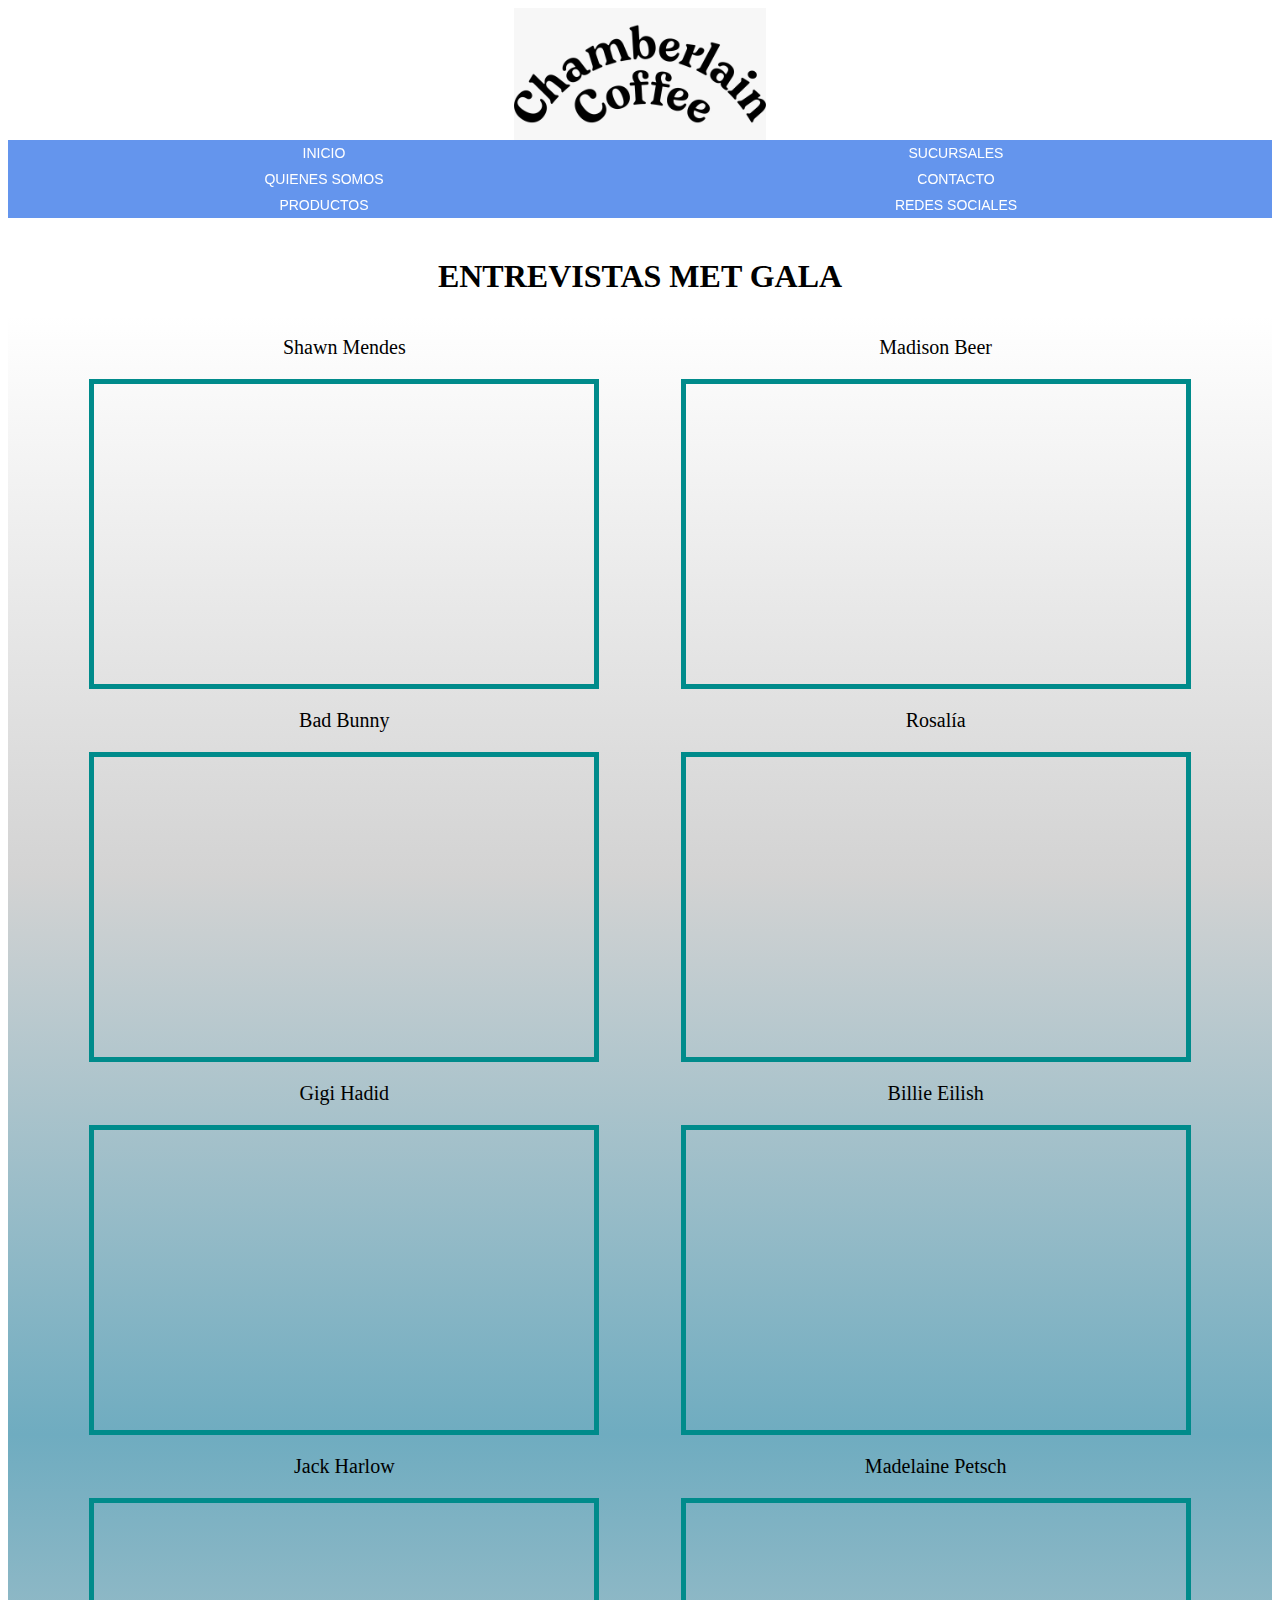
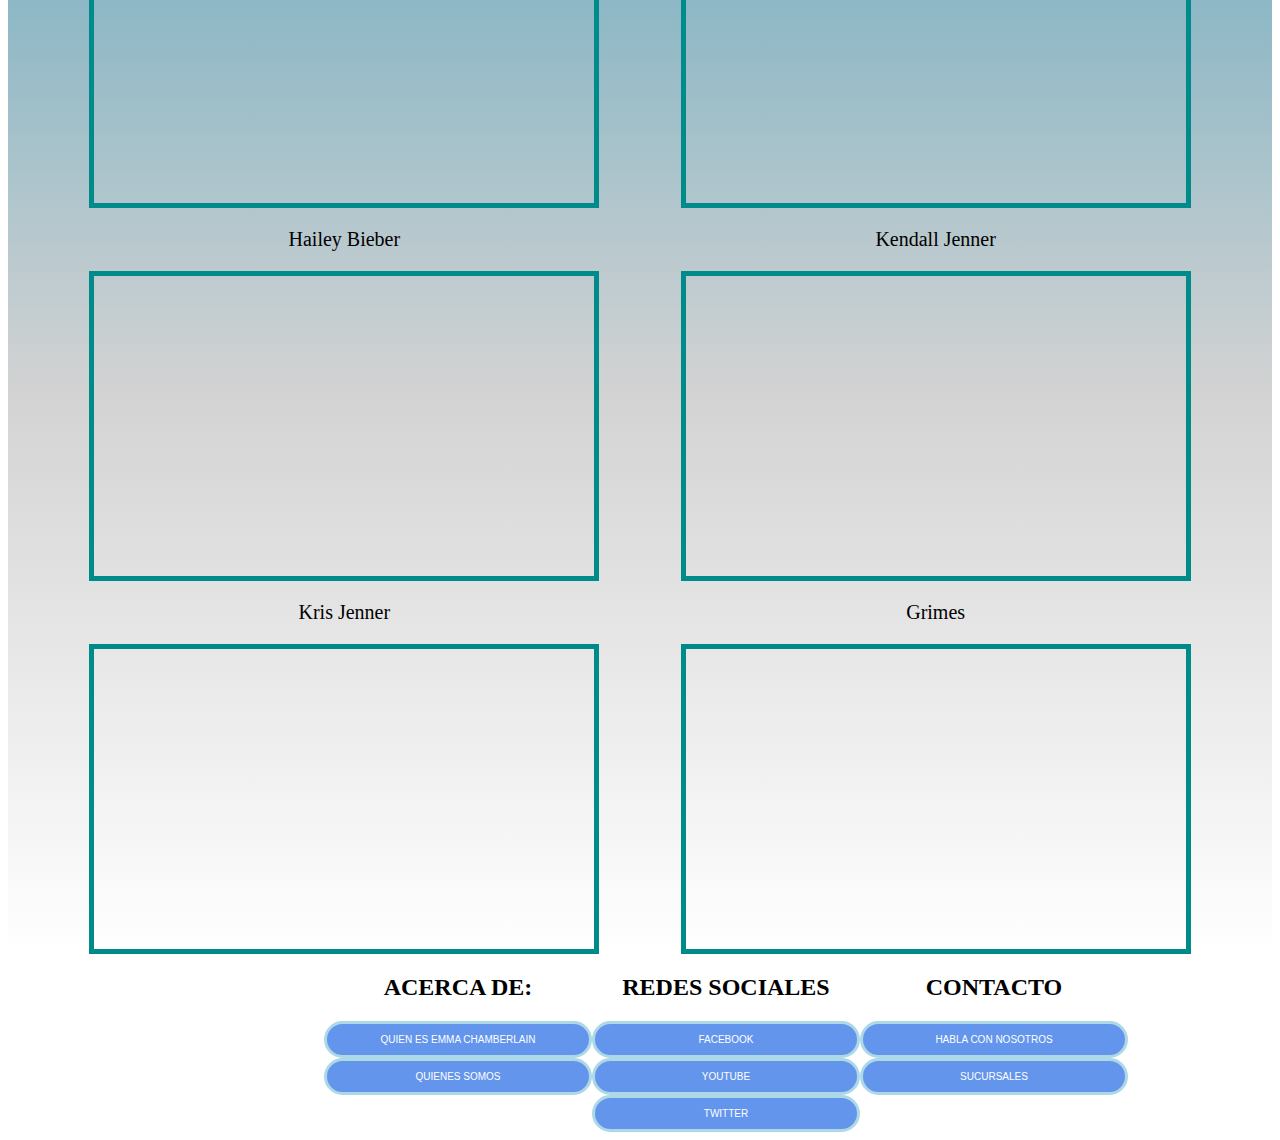
<file: MET GALA.html>
<html lang="es">
  <head>
     <meta charset="UTF-8">
     <meta http-equiv="X-UA-Compatible" content="IE=edge">
     <meta name="viewport" content="width=device-width, initial-scale=1.0">
    <title>MET GALA</title>
     <link
    rel="stylesheet"
    href="https://cdnjs.cloudflare.com/ajax/libs/animate.css/4.1.1/animate.min.css"
  />
    <link rel="stylesheet" href="./CSS/Styles.css">
  </head>

     
  <body>
    <div> 
        <img class="logo" src="./images/logo.png">
    </div>
      <header class="header">
        
        <nav class="animate__animated animate__fadeInDown">
          <ul>
             <li><a href="./index.html">INICIO</a></li>
             <li><a href="./Sucursales.html">Sucursales</a></li>
             <li><a href="./Quienes-somos.html">Quienes Somos</a></li>
             <li><a href="./Contacto.html">Contacto</a></li>
             <li><a>Productos</a>
             <ul>
                <br>
                 <li>
                 <a href="./Cafe.html">Cafe</a></li>
                 <br>
                 <li><a href="./Accesorios.html">Accesorios</a></li>
                 <br>
                 <li><a href="./Bolsos.html">Bolsos</a></li>
             </ul></li>
             <li><a>Redes Sociales</a>
             <ul>
                 <li><a href="https://www.facebook.com/chamberlaincoffee/" target="_blank">Facebook</a></li>
                 <br>
                 <li><a href="https://twitter.com/Chamberlaincof" target="_blank">Twitter</a></li>
                 <br>
                 <li><a href="https://www.instagram.com/emmachamberlain/" target="_blank">Instagram</a></li>
                 <br>
                 <li><a href="https://www.youtube.com/@emmachamberlain" target="_blank">Youtube</a></li>
             </ul></li>
           </ul>
         </nav>
        <br>
      
      </header>

     <main>      
         <h1  class="titulo1">ENTREVISTAS MET GALA</h1>
     
    
    
         <div id="entrevistas-met-gala">
              <div>
                   <p>Kris Jenner</p>
                   <iframe class="entrevistas animate__animated animate__fadeInRight" width="500" height="300" src="https://www.youtube.com/embed/JKOdGQAfAIc" title="Kris Jenner on All Her Daughters Being at the Met Together | Met Gala 2022 With Emma Chamberlain" frameborder="0" allow="accelerometer; autoplay; clipboard-write; encrypted-media; gyroscope; picture-in-picture" allowfullscreen></iframe>
              </div>
            
             <div>
                <p>Grimes</p>
                <iframe class="entrevistas animate__animated animate__fadeInRight" width="500" height="300" src="https://www.youtube.com/embed/eznWOyCeBfM" title="Grimes on Her Sci-Fi Warrior Look | Met Gala 2021 With Emma Chamberlain | Vogue" frameborder="0" allow="accelerometer; autoplay; clipboard-write; encrypted-media; gyroscope; picture-in-picture" allowfullscreen></iframe>
             </div>
            
            <div>
                <p>Hailey Bieber</p>
                <iframe class="entrevistas animate__animated animate__fadeInLeft" width="500" height="300" src="https://www.youtube.com/embed/heayyMyhSGU" title="Hailey Bieber Gasped When She Saw Emma's Look | Met Gala 2022 With Emma Chamberlain | Vogue" frameborder="0" allow="accelerometer; autoplay; clipboard-write; encrypted-media; gyroscope; picture-in-picture" allowfullscreen></iframe>
            </div>
            
            <div>
                <p>Kendall Jenner</p>
                <iframe class="entrevistas animate__animated animate__fadeInLeft" width="500" height="300" src="https://www.youtube.com/embed/nmjI3XEVSuc" title="Kendall Jenner on Her Classic Hollywood-Inspired Look | Met Gala 2021 With Emma Chamberlain | Vogue" frameborder="0" allow="accelerometer; autoplay; clipboard-write; encrypted-media; gyroscope; picture-in-picture" allowfullscreen></iframe>
            </div>
            
            <div>
                <p>Jack Harlow</p>
                <iframe class="entrevistas animate__animated animate__fadeInLeft" width="500" height="300" src="https://www.youtube.com/embed/cpFc1RPOF7s" title="Jack Harlow on His Dark Chocolate Met Gala Suit | Met Gala 2022 With Emma Chamberlain | Vogue" frameborder="0" allow="accelerometer; autoplay; clipboard-write; encrypted-media; gyroscope; picture-in-picture" allowfullscreen></iframe>
            </div>
            
            <div>
                <p>Madelaine Petsch</p>
                <iframe class="entrevistas animate__animated animate__fadeInRight" width="500" height="300" src="https://www.youtube.com/embed/DZECJlvaRyM" title="Madelaine Petsch on Her Gilded Gold Leaf Eyes  | Met Gala 2022 With Emma Chamberlain | Vogue" frameborder="0" allow="accelerometer; autoplay; clipboard-write; encrypted-media; gyroscope; picture-in-picture" allowfullscreen></iframe>
            </div>
            
            <div>
                <p>Gigi Hadid</p>
                <iframe class="entrevistas animate__animated animate__fadeInLeft" width="500" height="300" src="https://www.youtube.com/embed/ZkzNAhppysE" title="Gigi Hadid on Her Extremely Heavy Met Gala Dress | Met Gala 2022 With Emma Chamberlain | Vogue" frameborder="0" allow="accelerometer; autoplay; clipboard-write; encrypted-media; gyroscope; picture-in-picture" allowfullscreen></iframe>
            </div>
            
            <div>
                <p>Billie Eilish</p>
                <iframe class="entrevistas animate__animated animate__fadeInRight" width="500" height="300" src="https://www.youtube.com/embed/ItZ4SlxpOiI" title="Billie Eilish Talks Hanging Out With Emma at the Met Gala  | Met Gala 2022 With Emma Chamberlain" frameborder="0" allow="accelerometer; autoplay; clipboard-write; encrypted-media; gyroscope; picture-in-picture" allowfullscreen></iframe>
            </div>

            <div>
                <p>Bad Bunny</p>
                <iframe class="entrevistas animate__animated animate__fadeInLeft" width="500" height="300" src="https://www.youtube.com/embed/_lCAHp_lOM0" title="Bad Bunny on His Unique Met Gala Hairdo | Met Gala 2022 With Emma Chamberlain | Vogue" frameborder="0" allow="accelerometer; autoplay; clipboard-write; encrypted-media; gyroscope; picture-in-picture; web-share" allowfullscreen></iframe>
                
            </div>

            <div>
                <p>Rosalía</p>
                <iframe class="entrevistas animate__animated animate__fadeInRight" width="500" height="300" src="https://www.youtube.com/embed/VDr4-zEqCMk" title="Rosalía on Her Traditional Spanish Met Look | Met Gala 2021 With Emma Chamberlain | Vogue" frameborder="0" allow="accelerometer; autoplay; clipboard-write; encrypted-media; gyroscope; picture-in-picture; web-share" allowfullscreen></iframe>
                
            </div>

              <div>
                  <p>Shawn Mendes</p>
                  <iframe class="entrevistas animate__animated animate__fadeInLeft" width="500" height="300" src="https://www.youtube.com/embed/Kyp14xj92U4" title="Shawn Mendes on His Upcycled Met Gala Outfit | Met Gala 2022 With Emma Chamberlain | Vogue" frameborder="0" allow="accelerometer; autoplay; clipboard-write; encrypted-media; gyroscope; picture-in-picture; web-share" allowfullscreen></iframe>
             </div>

              <div>
                  <p>Madison Beer</p>
                 <iframe class="entrevistas animate__animated animate__fadeInRight" width="500" height="300" src="https://www.youtube.com/embed/qznlmg5-m0k" title="Madison Beer's One of a Kind Met Gala Dress | Met Gala 2021 With Emma Chamberlain | Vogue" frameborder="0" allow="accelerometer; autoplay; clipboard-write; encrypted-media; gyroscope; picture-in-picture; web-share" allowfullscreen></iframe>
             </div>
        </div>

      </main>

      <footer class="footer">
        <div class="footer__items">
                 <h2 class="titulo1">ACERCA DE:</h2>
                 <div><a href="./EMMACHAMBERLAIN.html" class="boton_footer">Quien es EMMA CHAMBERLAIN</a></div>
                 <div><a href="./Quienes-somos.html" class="boton_footer">Quienes somos</a></div>
     
          </div>
          <div class="footer__items">
                 <h2 class="titulo1">REDES SOCIALES</h2>
              <div><a href="https://www.facebook.com/chamberlaincoffee/" target="_blank" class="boton_footer">Facebook</a></div>
              <div><a href="https://www.youtube.com/@emmachamberlain" target="_blank" class="boton_footer">Youtube</a></div>
              <div><a href="https://twitter.com/Chamberlaincof" target="_blank" class="boton_footer">Twitter</a></div>
          </div>
          <div  class="footer__items">
                 <h2 class="titulo1">CONTACTO</h2>
                <div><a href="./Contacto.html" class="boton_footer">Habla con nosotros</a></div>
                <div><a href="./Sucursales.html" class="boton_footer">Sucursales</a></div>
         </div>
     </footer>
      
    </body>
</html>
</file>
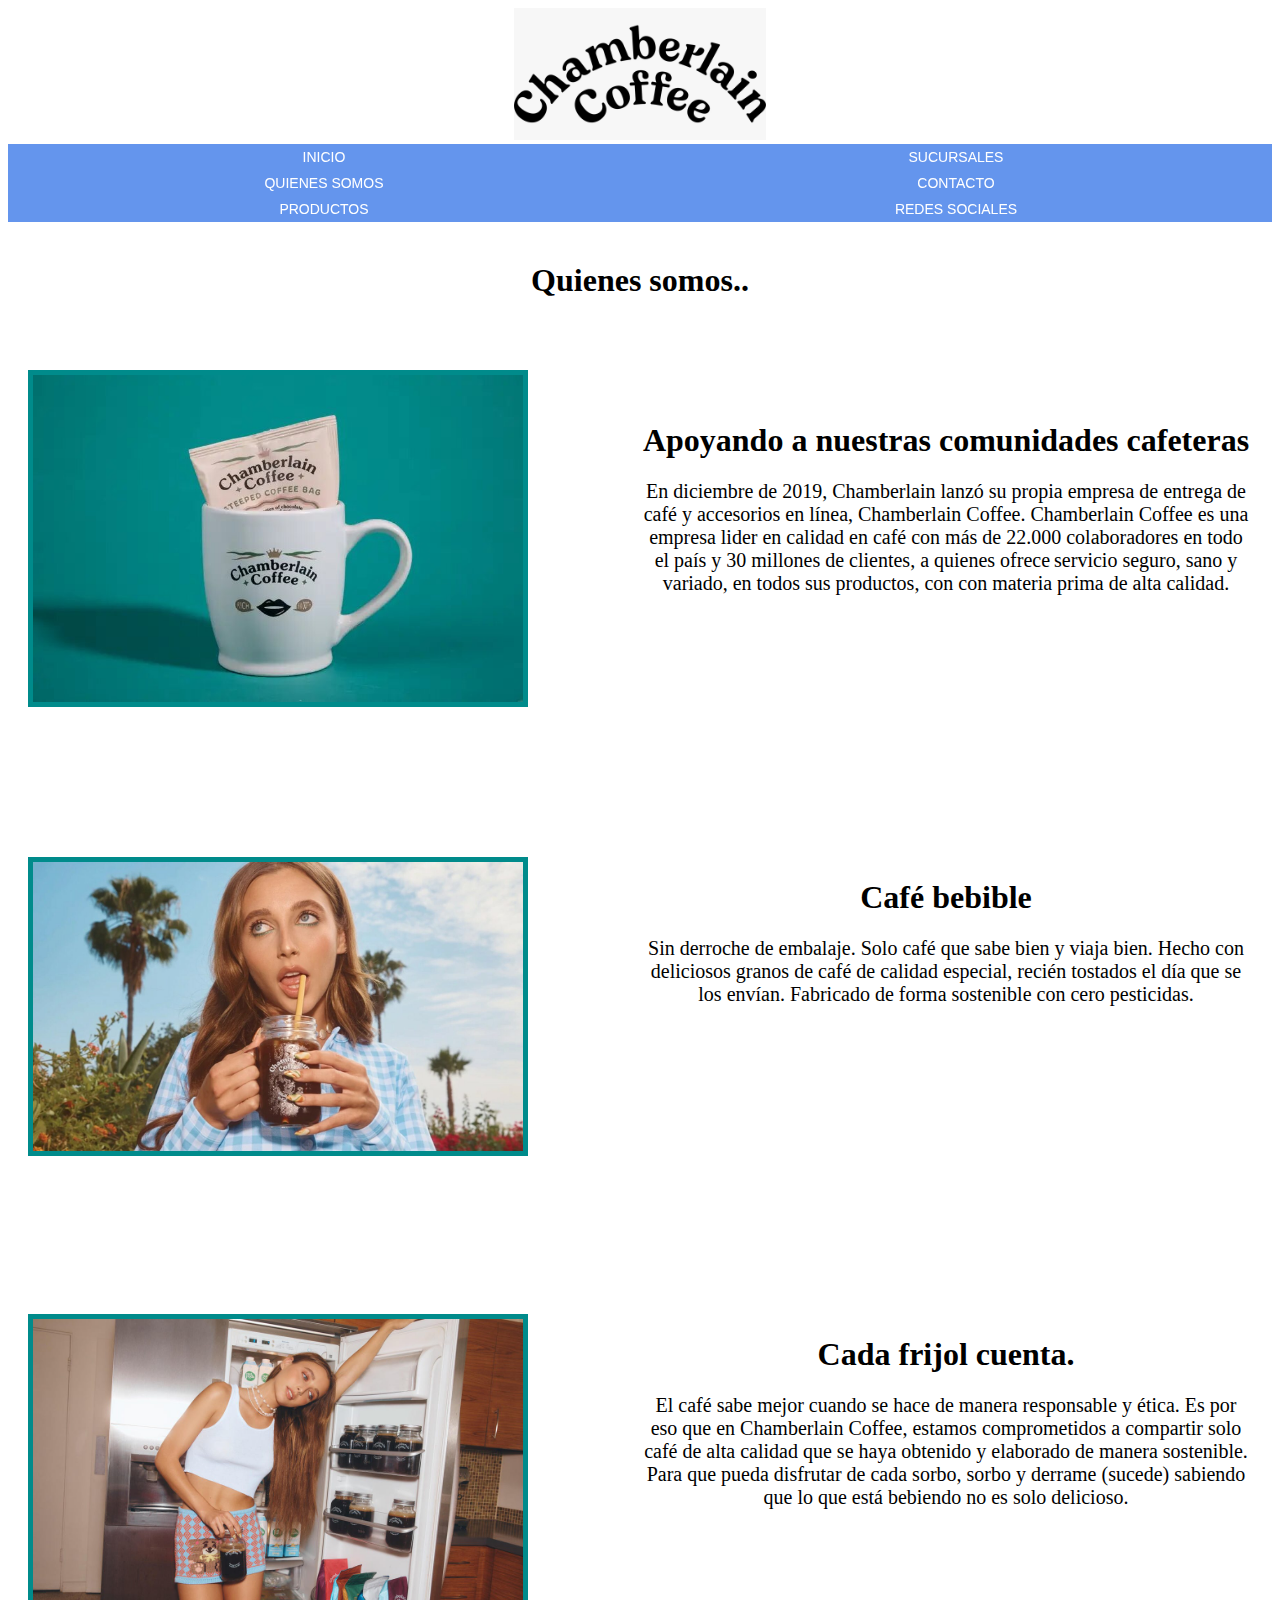
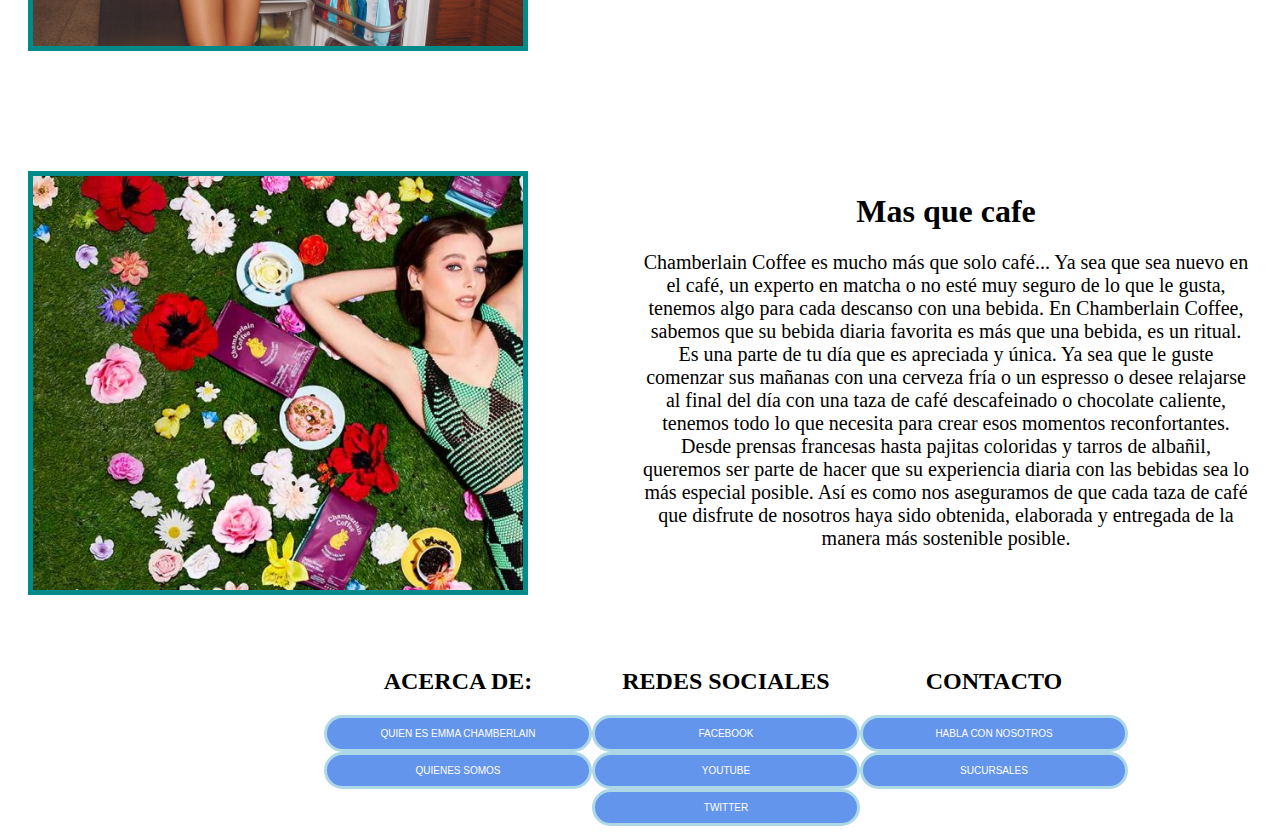
<file: Quienes-somos.html>
<!DOCTYPE html>
<head>
    <meta charset="UTF-8">
    <meta http-equiv="X-UA-Compatible" content="IE=edge">
    <meta name="viewport" content="width=device-width, initial-scale=1.0">
   <title>QUIENES SOMOS</title>
    <link
   rel="stylesheet"
   href="https://cdnjs.cloudflare.com/ajax/libs/animate.css/4.1.1/animate.min.css"
 />
   <link rel="stylesheet" href="./CSS/Styles.css">
 </head>

    
 <body>
  <div> 
    <img class="logo" src="./images/logo.png">
</div>
  <header class="header">
    
    <nav class="animate__animated animate__fadeInDown">
      <ul>
         <li><a href="./index.html">INICIO</a></li>
         <li><a href="./Sucursales.html">Sucursales</a></li>
         <li><a href="./Quienes-somos.html">Quienes Somos</a></li>
         <li><a href="./Contacto.html">Contacto</a></li>
         <li><a>Productos</a>
         <ul>
            <br>
             <li>
             <a href="./Cafe.html">Cafe</a></li>
             <br>
             <li><a href="./Accesorios.html">Accesorios</a></li>
             <br>
             <li><a href="./Bolsos.html">Bolsos</a></li>
         </ul></li>
         <li><a>Redes Sociales</a>
         <ul>
             <li><a href="https://www.facebook.com/chamberlaincoffee/" target="_blank">Facebook</a></li>
             <br>
             <li><a href="https://twitter.com/Chamberlaincof" target="_blank">Twitter</a></li>
             <br>
             <li><a href="https://www.instagram.com/emmachamberlain/" target="_blank">Instagram</a></li>
             <br>
             <li><a href="https://www.youtube.com/@emmachamberlain" target="_blank">Youtube</a></li>
         </ul></li>
       </ul>
     </nav>
    <br>
  
  </header>
   <main>
    <div>
      <h1 class="titulo1">Quienes somos..</h1>
     </div>

    <div id="QS-conteiner">

       <div class="QS1">
         <img class="foto2 animate__animated animate__fadeInRight" src="./images/BB2.jpg">
       </div>
       <div class="QS2">
         <h1 class="titulo2">Apoyando a nuestras comunidades cafeteras</h1>
         <p>En diciembre de 2019, Chamberlain lanzó su propia empresa de entrega de café y accesorios en línea, Chamberlain Coffee.
          Chamberlain Coffee es una empresa lider en calidad en café con más de 22.000 colaboradores en todo el país y 30 millones de clientes, a quienes ofrece servicio seguro, sano y variado, en todos sus productos, con con materia prima de alta calidad.</p>
       </div> 

        <div class="QS3">
         <img class="foto2 animate__animated animate__fadeInRight" src="./images/emmachamberlain4.jpg">
        </div> 

      <div class="QS4">
       <h1 class="titulo2">Café bebible</h1>
       <p>Sin derroche de embalaje. Solo café que sabe bien y viaja bien. Hecho con deliciosos granos de café de calidad especial, recién tostados el día que se los envían. Fabricado de forma sostenible con cero pesticidas.</p>
      </div>



     <div class="QS5">
       <img class="foto2   animate__animated animate__fadeInRight" src="./images/emmachamberlain5.jpg">
     </div>
     <div class="QS6">
        <h1 class="titulo2">Cada frijol cuenta.</h1>
        <p>El café sabe mejor cuando se hace de manera responsable y ética. Es por eso que en Chamberlain Coffee, estamos comprometidos a compartir solo café de alta calidad que se haya obtenido y elaborado de manera sostenible. Para que pueda disfrutar de cada sorbo, sorbo y derrame (sucede) sabiendo que lo que está bebiendo no es solo delicioso.</p>
     </div>

     <div class="QS7">
      <img class="foto2 animate__animated animate__fadeInRight" src="./images/emmachamberlain7.jpg">
     </div>
     <div class="QS8">
       <h1 class="titulo2">Mas que cafe</h1>
       <p>Chamberlain Coffee es mucho más que solo café... Ya sea que sea nuevo en el café, un experto en matcha o no esté muy seguro de lo que le gusta, tenemos algo para cada descanso con una bebida. En Chamberlain Coffee, sabemos que su bebida diaria favorita es más que una bebida, es un ritual. Es una parte de tu día que es apreciada y única. Ya sea que le guste comenzar sus mañanas con una cerveza fría o un espresso o desee relajarse al final del día con una taza de café descafeinado o chocolate caliente, tenemos todo lo que necesita para crear esos momentos reconfortantes. Desde prensas francesas hasta pajitas coloridas y tarros de albañil, queremos ser parte de hacer que su experiencia diaria con las bebidas sea lo más especial posible.
        Así es como nos aseguramos de que cada taza de café que disfrute de nosotros haya sido obtenida, elaborada y entregada de la manera más sostenible posible.</p>
     </div>
   </div>

  </main>

  <footer class="footer">
    <div class="footer__items">
             <h2 class="titulo1">ACERCA DE:</h2>
             <div><a href="./EMMACHAMBERLAIN.html" class="boton_footer">Quien es EMMA CHAMBERLAIN</a></div>
             <div><a href="./Quienes-somos.html" class="boton_footer">Quienes somos</a></div>
 
      </div>
      <div class="footer__items">
             <h2 class="titulo1">REDES SOCIALES</h2>
          <div><a href="https://www.facebook.com/chamberlaincoffee/" target="_blank" class="boton_footer">Facebook</a></div>
          <div><a href="https://www.youtube.com/@emmachamberlain" target="_blank" class="boton_footer">Youtube</a></div>
          <div><a href="https://twitter.com/Chamberlaincof" target="_blank" class="boton_footer">Twitter</a></div>
      </div>
      <div  class="footer__items">
             <h2 class="titulo1">CONTACTO</h2>
            <div><a href="./Contacto.html" class="boton_footer">Habla con nosotros</a></div>
            <div><a href="./Sucursales.html" class="boton_footer">Sucursales</a></div>
     </div>
 </footer>
    
</body>
</html>
</file>
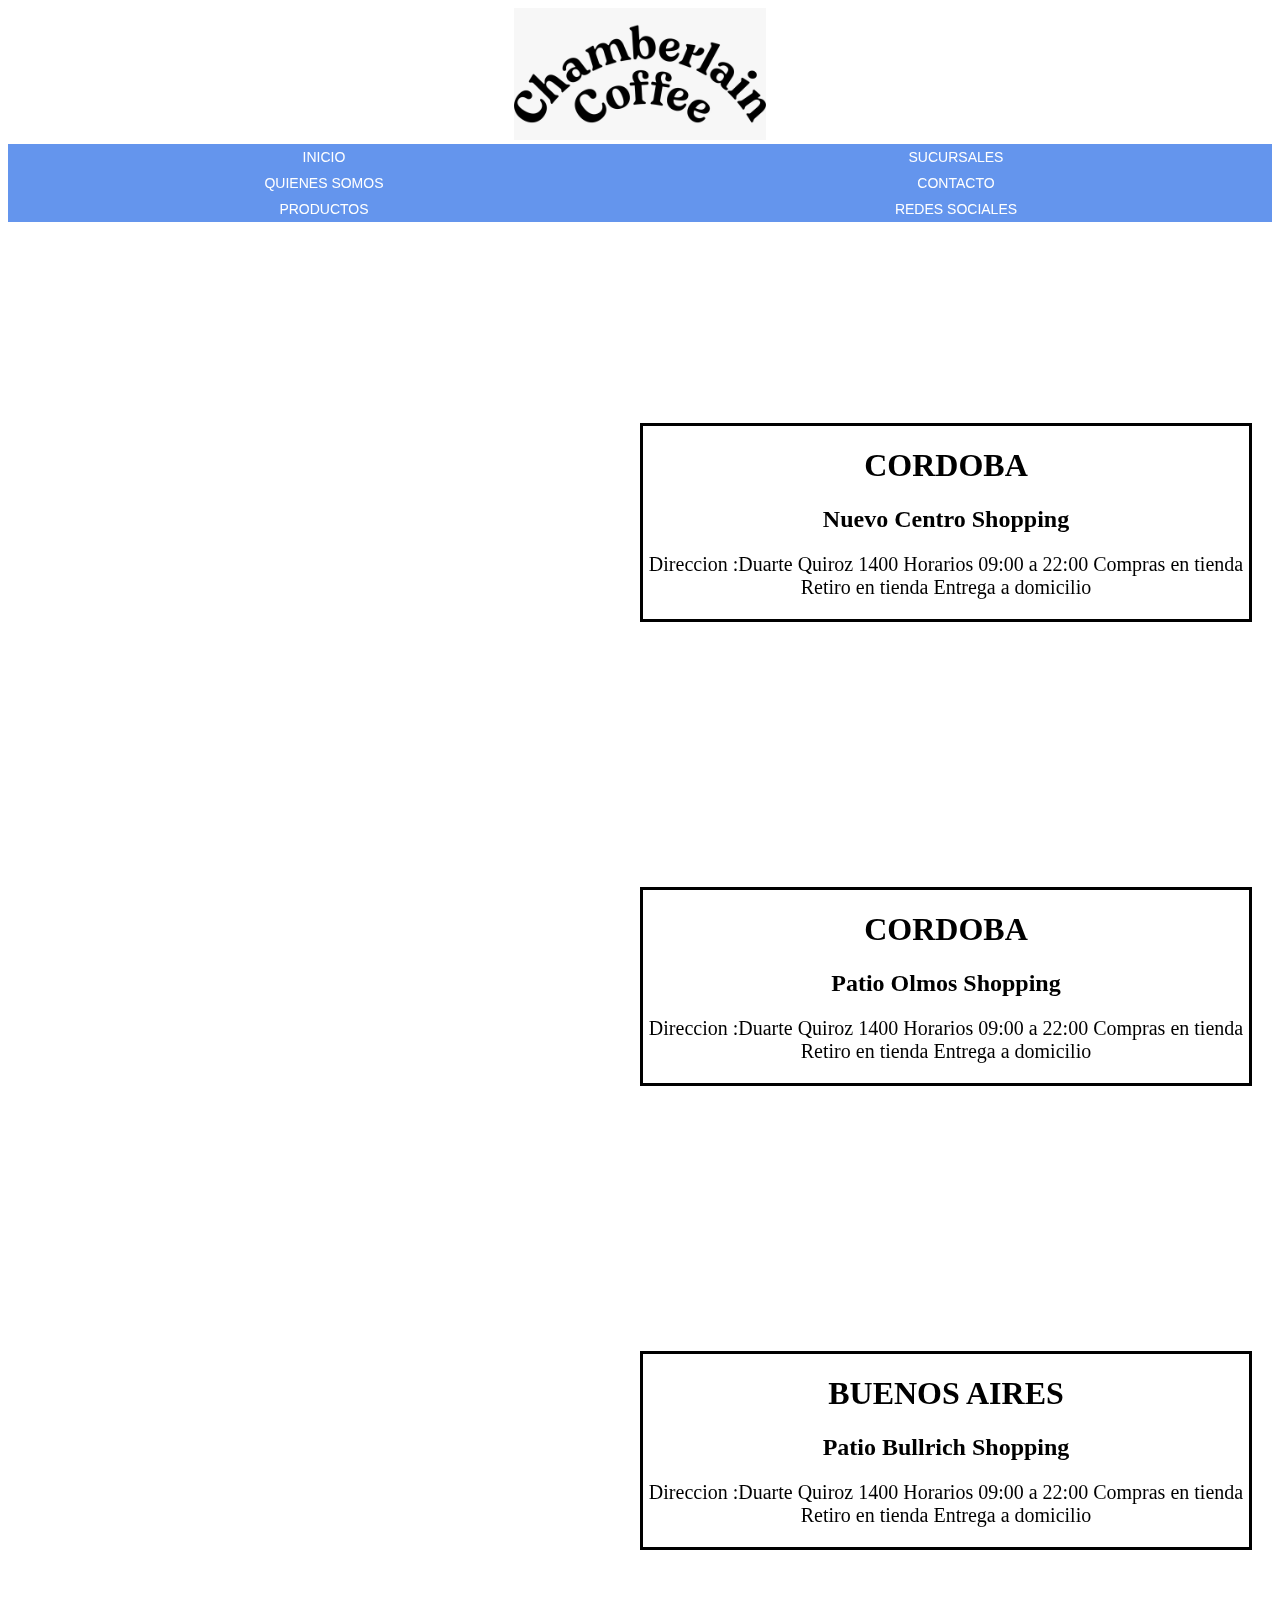
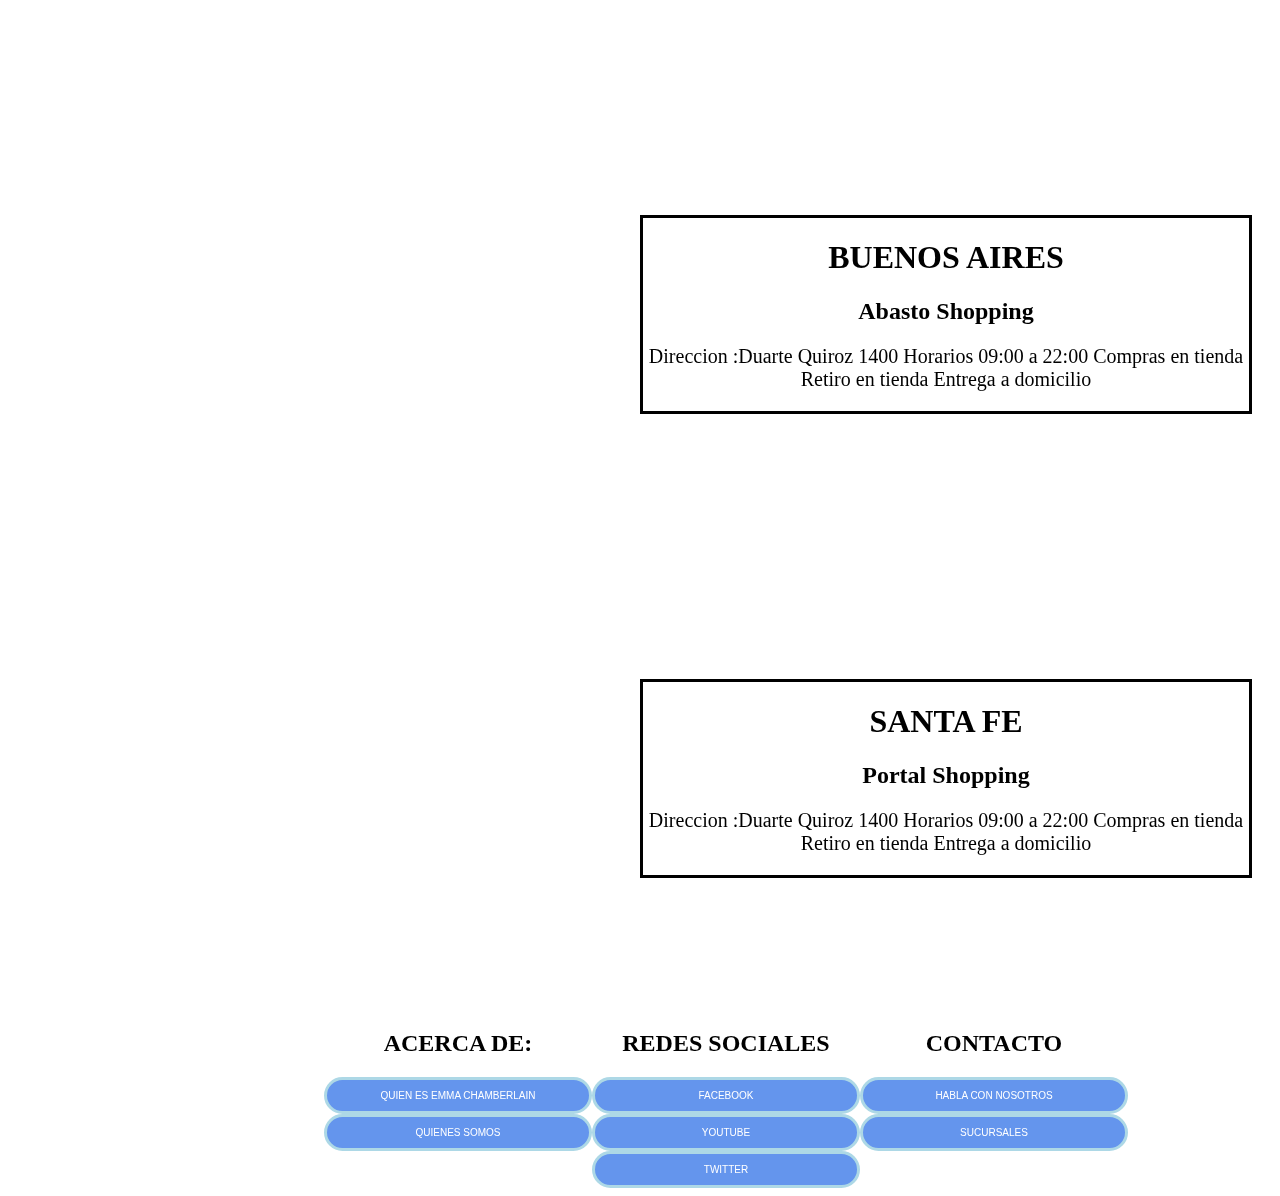
<file: Sucursales.html>
<!DOCTYPE html>
<html lang="es">
<head>
    <meta charset="UTF-8">
    <meta http-equiv="X-UA-Compatible" content="IE=edge">
    <meta name="viewport" content="width=device-width, initial-scale=1.0">
    <title>SUCURSALES</title>
    <link
    rel="stylesheet"
    href="https://cdnjs.cloudflare.com/ajax/libs/animate.css/4.1.1/animate.min.css"
  />
    <link rel="stylesheet" href="./CSS/Styles.css">
</head>

<body>
  <div> 
    <img class="logo" src="./images/logo.png">
</div>
  <header class="header">
    
    <nav class="animate__animated animate__fadeInDown">
      <ul>
         <li><a href="./index.html">INICIO</a></li>
         <li><a href="./Sucursales.html">Sucursales</a></li>
         <li><a href="./Quienes-somos.html">Quienes Somos</a></li>
         <li><a href="./Contacto.html">Contacto</a></li>
         <li><a>Productos</a>
         <ul>
            <br>
             <li>
             <a href="./Cafe.html">Cafe</a></li>
             <br>
             <li><a href="./Accesorios.html">Accesorios</a></li>
             <br>
             <li><a href="./Bolsos.html">Bolsos</a></li>
         </ul></li>
         <li><a>Redes Sociales</a>
         <ul>
             <li><a href="https://www.facebook.com/chamberlaincoffee/" target="_blank">Facebook</a></li>
             <br>
             <li><a href="https://twitter.com/Chamberlaincof" target="_blank">Twitter</a></li>
             <br>
             <li><a href="https://www.instagram.com/emmachamberlain/" target="_blank">Instagram</a></li>
             <br>
             <li><a href="https://www.youtube.com/@emmachamberlain" target="_blank">Youtube</a></li>
         </ul></li>
       </ul>
     </nav>
    <br>
  
  </header>
    <main>
    <div id="sucursales-conteiner">
      <div class="sucursal1">
        <iframe src="https://www.google.com/maps/embed?pb=!1m14!1m8!1m3!1d13620.169450472313!2d-64.2045375!3d-31.4129589!3m2!1i1024!2i768!4f13.1!3m3!1m2!1s0x943298830933ad09%3A0xb72fd713f4c77c4e!2sNuevocentro%20Shopping!5e0!3m2!1ses!2sar!4v1677289374955!5m2!1ses!2sar" width="600" height="450" style="border:0;" allowfullscreen="" loading="lazy" referrerpolicy="no-referrer-when-downgrade"></iframe>
      </div>

      <div class="info-sucursal1">
        <h1>CORDOBA</h1>
        <h2>Nuevo Centro Shopping</h2>
         <p>
             Direccion :Duarte Quiroz 1400
             Horarios 09:00 a 22:00
             Compras en tienda
             Retiro en tienda
             Entrega a domicilio
         </p>
      </div>

      <div class="sucursal2">
        <iframe src="https://www.google.com/maps/embed?pb=!1m14!1m8!1m3!1d13619.171116966114!2d-64.1881822!3d-31.4198349!3m2!1i1024!2i768!4f13.1!3m3!1m2!1s0x9432a32dcf5d747f%3A0x40373220b29140ac!2sPatio%20Olmos%20Shopping!5e0!3m2!1ses!2sar!4v1677288474670!5m2!1ses!2sar" width="600" height="450" style="border:0;" allowfullscreen="" loading="lazy" referrerpolicy="no-referrer-when-downgrade"></iframe>
      </div>

      <div class="info-sucursal2">
        <h1>CORDOBA</h1>
        <h2>Patio Olmos Shopping</h2>
         <p>
             Direccion :Duarte Quiroz 1400
             Horarios 09:00 a 22:00
             Compras en tienda
             Retiro en tienda
             Entrega a domicilio
         </p>
      </div>


      <div class="sucursal3">
       <iframe src="https://www.google.com/maps/embed?pb=!1m14!1m8!1m3!1d13138.421106199668!2d-58.3839803!3d-34.588853!3m2!1i1024!2i768!4f13.1!3m3!1m2!1s0x95bccabab9712d57%3A0xa9df2f1bd8db63f2!2sPatio%20Bullrich!5e0!3m2!1ses!2sar!4v1677288638985!5m2!1ses!2sar" width="600" height="450" style="border:0;" allowfullscreen="" loading="lazy" referrerpolicy="no-referrer-when-downgrade"></iframe>
      </div>

      <div class="info-sucursal3">
        <h1>BUENOS AIRES</h1>
        <h2>Patio Bullrich Shopping</h2>
         <p>
             Direccion :Duarte Quiroz 1400
             Horarios 09:00 a 22:00
             Compras en tienda
             Retiro en tienda
             Entrega a domicilio
         </p>
      </div>

      <div class="sucursal4">
        <iframe src="https://www.google.com/maps/embed?pb=!1m14!1m8!1m3!1d13136.044498687863!2d-58.4109897!3d-34.6038802!3m2!1i1024!2i768!4f13.1!3m3!1m2!1s0x95bcca8c854bd13f%3A0xfc0cf5c054da4aa1!2sAbasto%20Shopping!5e0!3m2!1ses!2sar!4v1679283964726!5m2!1ses!2sar" width="600" height="450" style="border:0;" allowfullscreen="" loading="lazy" referrerpolicy="no-referrer-when-downgrade"></iframe>
       </div>
 
       <div class="info-sucursal4">
         <h1>BUENOS AIRES</h1>
         <h2>Abasto Shopping</h2>
          <p>
              Direccion :Duarte Quiroz 1400
              Horarios 09:00 a 22:00
              Compras en tienda
              Retiro en tienda
              Entrega a domicilio
          </p>
       </div>

      <div class="sucursal5">
        <iframe src="https://www.google.com/maps/embed?pb=!1m14!1m8!1m3!1d13398.299667754633!2d-60.6835548!3d-32.9094055!3m2!1i1024!2i768!4f13.1!3m3!1m2!1s0x95b653668ddc5657%3A0x26f81e4ed5bf36fc!2sPortal%20Rosario%20Shopping!5e0!3m2!1ses!2sar!4v1677288423655!5m2!1ses!2sar" width="600" height="450" style="border:0;" allowfullscreen="" loading="lazy" referrerpolicy="no-referrer-when-downgrade"></iframe>
      </div>

      <div class="info-sucursal5">
        <h1>SANTA FE</h1>
        <h2>Portal Shopping</h2>
         <p>
             Direccion :Duarte Quiroz 1400
             Horarios 09:00 a 22:00
             Compras en tienda
             Retiro en tienda
             Entrega a domicilio
         </p>
      </div>

    </div>


    <footer class="footer">
      <div class="footer__items">
               <h2 class="titulo1">ACERCA DE:</h2>
               <div><a href="./EMMACHAMBERLAIN.html" class="boton_footer">Quien es EMMA CHAMBERLAIN</a></div>
               <div><a href="./Quienes-somos.html" class="boton_footer">Quienes somos</a></div>
   
        </div>
        <div class="footer__items">
               <h2 class="titulo1">REDES SOCIALES</h2>
            <div><a href="https://www.facebook.com/chamberlaincoffee/" target="_blank" class="boton_footer">Facebook</a></div>
            <div><a href="https://www.youtube.com/@emmachamberlain" target="_blank" class="boton_footer">Youtube</a></div>
            <div><a href="https://twitter.com/Chamberlaincof" target="_blank" class="boton_footer">Twitter</a></div>
        </div>
        <div  class="footer__items">
               <h2 class="titulo1">CONTACTO</h2>
              <div><a href="./Contacto.html" class="boton_footer">Habla con nosotros</a></div>
              <div><a href="./Sucursales.html" class="boton_footer">Sucursales</a></div>
       </div>
   </footer>
    

</body>
</html>
</file>
<file: CSS/Styles.css>
/* ----------INDEX---------- */


/* ----------INDEX - CABECERA---------- */


.logo {
    width: 20%;
    padding-left: 40%;
    padding-right: 40%;
}

.header {
    position: sticky;
    top: 1px;
    z-index: 2;
}

 
.titulo1 {
    text-align: center;
}

/* ----------INDEX - MENU---------- */


ul { 
    list-style: none;
    font-size: 0;
    padding: 0;
}
li {
    display: inline-block;
    width: 50%;
    position: relative;
}
a {
    font-size: 14px;
    text-align: center;
    display: block;
    color: white;
    background-color: cornflowerblue;
    padding: 5px;
    text-transform: uppercase;
    text-decoration: none;
    font-family: sans-serif;
    cursor: pointer;
}

a:hover {
    background-color: darkcyan;

}
ul ul {
    position: absolute;
    display: none;
    width: 100%;
}

ul li:hover ul {
    display: block;
    width: 200%;
}


.foto1 {
    width: 40%;
    border: solid 9px darkcyan;
      
}

.foto2 {
    width: 80%;
    border: solid 5px darkcyan;
}

.foto3 {
    width: 60%;
    border: solid 7px pink;
    margin-left: 20%;
    margin-right: 20%;
}


p {
    text-align: center;
}


 #index-conteiner {
    display: grid;
    grid-template-columns: 50% 50%;
    grid-template-rows: 1fr 1fr;
    grid-template-areas:

    "index1 index2"
    "index4 index3"
    "index5 index6"
    
    ;
}


.index1 {
    padding-top: 50px;
    grid-area: index1;
    text-align: center;
}


.index2 {
    padding-top: 150px;
    grid-area: index2;
    text-align: center;
}

.index3 {
    padding-top: 50px;
    grid-area: index3;
    text-align: center;
}

.index4 {
    padding-top: 150px;
    grid-area: index4;
    text-align: center;
}

.index5 {
    padding-top: 50px;
    grid-area: index5;
    text-align: center;
}

.index6 {
    padding-top: 150px;
    grid-area: index6;
    text-align: center;
}




/* ----------QUIENES SOMOS---------- */

#QS-conteiner {
    margin-left: 20px;
    margin-right: 20px;
    padding-top: 50px;
    padding-bottom: 50px;
    display: grid;
    grid-template-columns: 50% 50%;
    grid-template-rows: 1fr 1fr 1fr 1fr;
    grid-template-areas: 
    "QS1 QS2"
    "QS3 QS4"
    "QS5 QS6"
    "QS7 QS8";

}

.QS1 {
    grid-area: QS1;
}

.QS2 {
    padding-top: 30px;
    grid-area: QS2;
    text-align: center;
}

.QS3 {
    padding-top: 30px;
    grid-area: QS3;
}

.QS4 {
    padding-top: 30px;
    grid-area: QS4;
    text-align: center;
}

.QS5 {
    padding-top: 30px;
    grid-area: QS5;
}

.QS6 {
    padding-top: 30px;
    grid-area: QS6;
    text-align: center;
}

.QS7 {
    padding-top: 30px;
    grid-area: QS7;
}

.QS8 {
    padding-top: 30px;
    grid-area: QS8;
    text-align: center;
}

/* ----------EMMA CHAMBERLAIN---------- */

th {
    color: cadetblue;
}


p {
    font-size: 20px
}


.EMMACHAMBERLAIN__entrevistas {
    background-color:cornflowerblue;
    text-align: center;
    width: 50%;
    margin-left: 25%;
    margin-right: 25%;
    
}

.EMMACHAMBERLAIN__entrevistas:hover {
    background-color: rgb(70, 70, 206);
    transform: scale(1.1);
    100%{top:0px;}
}

.EMMACHAMBERLAIN__premios {
    margin-left: auto;
    margin-right: auto;
}


/* ----------MET GALA---------- */

#entrevistas-met-gala {
    background: linear-gradient( white, lightgrey, rgb(111, 172, 192), lightgrey, white);
    display: flex;
    flex-direction: row;
    justify-content: space-evenly;
    flex-wrap: wrap-reverse;
    
}

#entrevistas-met-gala p {
    text-align: center;
    
}

.entrevistas {
   border: solid 5px darkcyan;
   
}



/* ----------CONTACTO---------- */

.unete {
    padding-top: 30px;
    margin-right: auto;
    margin-left: auto;
    border-radius: 10px;
    text-align: center;

}

.unete1 {
    padding-top: 5px;
    padding-bottom: 10px;
}


.contacto__whatsapp{
    height: 100px;
    width: 100px;
    position: fixed;
    display: flex;
}



/* ----------PRODUCTOS---------- */

.productos__fondo {
    text-align: center;
}

.productos__estilo {
    background-color: white;
    width: 400px;
    height: 400px;
    border: solid 20px lightgray;
    display: inline-block;
    text-align: center;
    background: linear-gradient(lightgray, white);
    
}


.productostamaño {
    width: 80%;
}

.precios {
    text-align: center;
    border: solid 5px darkcyan;
    background: linear-gradient(whitesmoke, lightblue, whitesmoke);
}

.boton_comprar {
	background-color: lightcoral;
	border-radius:28px;
	border:1px solid darksalmon;
	display:block;
    position: relative;
    width: 60px;
	cursor:pointer;
	color:#ffffff;
	font-family:Arial;
    text-align: center;
	font-size:10px;
	padding:8px 31px;
	text-decoration:none;
    margin: 0 auto;
    margin-top: 5px;
    animation: saltarin 2s infinite;
    position: relative;
}

.boton_comprar:hover {
    background-color: coral;

}


@keyframes saltarin {
    0% {top:0px}
    50%{top: 10px;}
    100%{top:0px}
}


/* ----------SUCURSALES---------- */

#sucursales-conteiner {
    margin-left: 20px;
    margin-right: 20px;
    padding-top: 50px;
    align-items: center;
    display: grid;
    grid-template-columns: 50% 50%;
    grid-template-rows: 1fr 1fr 1fr 1fr 1fr;
    grid-template-areas:
    "sucursal1 info-sucursal1"
    "sucursal2 info-sucursal2"
    "sucursal3 info-sucursal3"
    "sucursal4 info-sucursal4"
    "sucursal5 info-sucursal5"

 ;
}

.sucursal1 {
    padding-top: 10px;
    grid-area: sucursal1;
}

.info-sucursal1 {
    grid: info-sucursal1;
    text-align: center;
    border: solid 3px black;
}

.sucursal2 {
    padding-top: 10px;
    grid-area: sucursal2;
}

.info-sucursal2 {
    grid-area: info-sucursal2;
    text-align: center;
    border: solid 3px black;
}

.sucursal3 {
    padding-top: 10px;
    grid-area: sucursal3;
}

.info-sucursal3 {
    grid-area: info-sucursal3;
    text-align: center;
    border: solid 3px black;
}

.sucursal4 {
    padding-top: 10px;
    grid-area: sucursal4;
}

.info-sucursal4 {
    grid-area: info-sucursal4;
    text-align: center;
    border: solid 3px black;
}

.sucursal5 {
    padding-top: 10px;
    grid-area: sucursal5;
}

.info-sucursal5 {
    grid-area: info-sucursal5;
    text-align: center;
    border: solid 3px black;
}


/* ----------FOOTERS---------- */

.footer {
    margin-left: 25%;
    margin-right: 25%;
    display: flex;
}

.footer__items {
     text-align: center;
     flex-direction: row;

}

.boton_footer {
    background-color: light;
	border-radius:28px;
	border:3px solid lightblue;
    width: 200px;
	cursor:pointer;
	font-family:Arial;
	font-size:10px;
	padding:10px 31px;
	text-decoration:none;
    margin: 0 auto;
    position: relative;
}

.boton_footer:hover {
    background-color: darkcyan;

}

/* ----------------RESPONSIVE MOBILE---------------- */

/* ----------INDEX MOBILE---------- */

@media (max-width: 420px) {

    .logo {
        width: 50%;
        padding-left: 25%;
        padding-right: 25%;
    }
    
    .header {
        position: sticky;
        top: 1px;
        z-index: 2;
    }
    
     
    .titulo1 {
        text-align: center;
    }
    
    
    ul { 
        list-style: none;
        font-size: 0;
        padding: 0;
    }
    li {
        width: 50%;
        position: relative;
    }
    a {
        font-size: 15px;
        text-align: center;
        display: block;
        color: white;
        background-color: lightcoral;
        padding: 5px;
        text-transform: uppercase;
        text-decoration: none;
        font-family: sans-serif;
        cursor: pointer;
    }
    
    a:hover {
        background-color: pink;
    
    }
    ul ul {
        position: absolute;
        display: none;
        width: 100%;
    }
    
    ul li:hover ul {
        display: block;
        width: 200%;
    }
    
    #index-conteiner {
        display: flex;
        background: linear-gradient( white, lightgrey, white);
        flex-direction: row;
        flex-wrap: wrap;
    }
    
    .index1 .index2 .index3 .index4 .index5 .index6 {
        text-align: center;
    }

    .foto2 {
        width: 80%;
        border: solid 5px coral;
    }

    .footer {
        display: flex;
        height: 100vh;
        flex-direction: column;
        justify-content: center;
        align-items: center;
    }
    
    .footer__items {
      text-align: center;
    }
    
    .boton_footer {
        background-color: rgb(211, 97, 116);
        border-radius:28px;
        border:3px solid rgb(162, 75, 89);
        cursor:pointer;
        font-family:Arial;
        font-size:10px;
        text-decoration:none;
        position: relative;
    }
    
    .boton_footer:hover {
        background-color: rgb(249, 161, 151);
    
    }


/* ---------- MOBILE---------- */

th {
    color: pink;
}


p {
    font-size: 20px
}


.EMMACHAMBERLAIN__entrevistas {
    background-color:rgb(211, 97, 116);
    text-align: center;
    width: 50%;
    margin-left: 25%;
    margin-right: 25%;
    
}

.EMMACHAMBERLAIN__entrevistas:hover {
    background-color: rgb(249, 161, 151);
    transform: scale(1.1);
    100%{top:0px;}
}

.EMMACHAMBERLAIN__premios {
    margin-left: auto;
    margin-right: auto;
}
}
</file>
